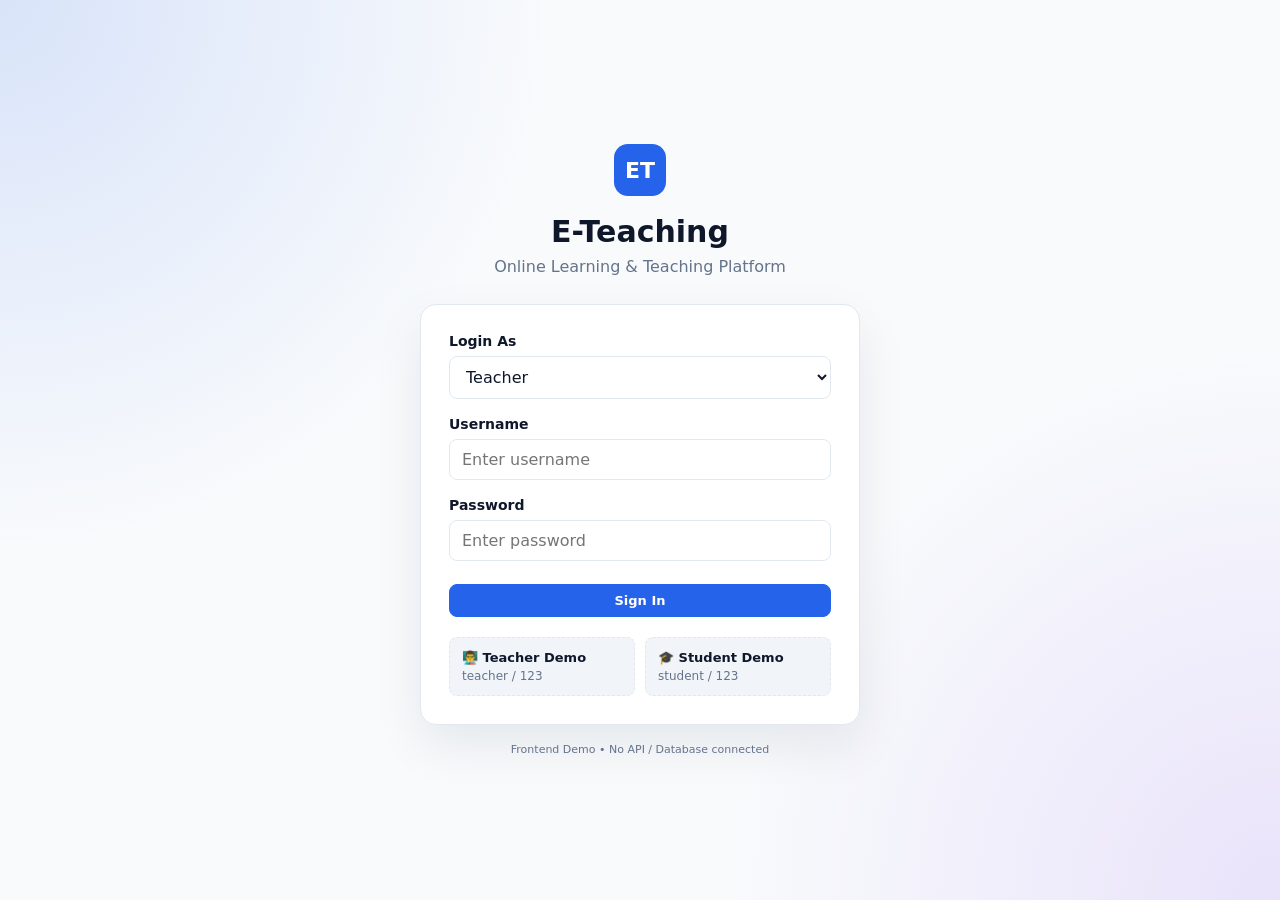
<file: index.html>
<!DOCTYPE html>
<html lang="en">
<head>
<meta charset="UTF-8">
<meta name="viewport" content="width=device-width, initial-scale=1.0">
<title>E-Teaching</title>

<style>
/* =========================================================
   E-TEACHING - SHADCN INSPIRED DESIGN
   Frontend only: HTML + CSS + JavaScript
   ========================================================= */

:root {
    --background: #f8fafc;
    --foreground: #0f172a;
    --card: #ffffff;
    --muted: #f1f5f9;
    --muted-foreground: #64748b;
    --border: #e2e8f0;
    --primary: #2563eb;
    --primary-hover: #1d4ed8;
    --primary-foreground: #ffffff;
    --success: #16a34a;
    --warning: #d97706;
    --danger: #dc2626;
    --purple: #7c3aed;
    --sidebar: #ffffff;
    --sidebar-hover: #f1f5f9;
    --radius: 10px;
    --shadow: 0 1px 3px rgba(0,0,0,.08);
}

[data-theme="dark"] {
    --background: #020617;
    --foreground: #f8fafc;
    --card: #0f172a;
    --muted: #1e293b;
    --muted-foreground: #94a3b8;
    --border: #334155;
    --sidebar: #0f172a;
    --sidebar-hover: #1e293b;
}

* {
    box-sizing: border-box;
}

html, body {
    margin: 0;
    padding: 0;
    min-height: 100%;
    font-family: Inter, ui-sans-serif, system-ui, -apple-system, BlinkMacSystemFont,
                 "Segoe UI", sans-serif;
    background: var(--background);
    color: var(--foreground);
}

button,
input,
textarea,
select {
    font: inherit;
}

button {
    cursor: pointer;
}

a {
    color: inherit;
    text-decoration: none;
}

/* =========================================================
   LOGIN
   ========================================================= */

.login-page {
    min-height: 100vh;
    display: flex;
    align-items: center;
    justify-content: center;
    padding: 24px;
    background:
        radial-gradient(circle at top left, rgba(37,99,235,.15), transparent 35%),
        radial-gradient(circle at bottom right, rgba(124,58,237,.12), transparent 35%),
        var(--background);
}

.login-container {
    width: 100%;
    max-width: 440px;
}

.login-logo {
    width: 52px;
    height: 52px;
    border-radius: 14px;
    background: var(--primary);
    color: white;
    display: flex;
    align-items: center;
    justify-content: center;
    font-weight: 800;
    font-size: 22px;
    margin: 0 auto 18px;
}

.login-title {
    text-align: center;
    font-size: 30px;
    font-weight: 800;
    margin-bottom: 8px;
}

.login-subtitle {
    text-align: center;
    color: var(--muted-foreground);
    margin-bottom: 28px;
}

.login-card {
    background: var(--card);
    border: 1px solid var(--border);
    border-radius: 16px;
    box-shadow: 0 20px 50px rgba(15,23,42,.08);
    padding: 28px;
}

.form-group {
    margin-bottom: 17px;
}

.form-label {
    display: block;
    font-size: 14px;
    font-weight: 600;
    margin-bottom: 7px;
}

.input,
.select,
.textarea {
    width: 100%;
    border: 1px solid var(--border);
    border-radius: 8px;
    background: var(--card);
    color: var(--foreground);
    padding: 10px 12px;
    outline: none;
    transition: .15s;
}

.input:focus,
.select:focus,
.textarea:focus {
    border-color: var(--primary);
    box-shadow: 0 0 0 3px rgba(37,99,235,.12);
}

.textarea {
    min-height: 110px;
    resize: vertical;
}

.login-button {
    width: 100%;
    margin-top: 6px;
}

.demo-accounts {
    margin-top: 20px;
    display: grid;
    grid-template-columns: 1fr 1fr;
    gap: 10px;
}

.demo-account {
    border: 1px dashed var(--border);
    border-radius: 8px;
    padding: 12px;
    background: var(--muted);
    cursor: pointer;
}

.demo-account:hover {
    border-color: var(--primary);
}

.demo-account-title {
    font-size: 13px;
    font-weight: 700;
}

.demo-account-text {
    font-size: 12px;
    color: var(--muted-foreground);
    margin-top: 4px;
}

/* =========================================================
   APP LAYOUT
   ========================================================= */

.app {
    min-height: 100vh;
}

.sidebar {
    position: fixed;
    left: 0;
    top: 0;
    bottom: 0;
    width: 250px;
    background: var(--sidebar);
    border-right: 1px solid var(--border);
    z-index: 100;
    display: flex;
    flex-direction: column;
}

.sidebar-brand {
    height: 70px;
    padding: 0 20px;
    display: flex;
    align-items: center;
    gap: 11px;
    border-bottom: 1px solid var(--border);
}

.brand-icon {
    width: 34px;
    height: 34px;
    border-radius: 9px;
    background: var(--primary);
    color: white;
    display: flex;
    align-items: center;
    justify-content: center;
    font-weight: 800;
}

.brand-name {
    font-size: 17px;
    font-weight: 800;
}

.sidebar-role {
    font-size: 11px;
    color: var(--muted-foreground);
}

.sidebar-nav {
    flex: 1;
    padding: 15px 10px;
    overflow-y: auto;
}

.nav-section {
    margin-bottom: 18px;
}

.nav-section-title {
    font-size: 10px;
    text-transform: uppercase;
    letter-spacing: .08em;
    color: var(--muted-foreground);
    font-weight: 700;
    padding: 0 10px 7px;
}

.nav-item {
    width: 100%;
    display: flex;
    align-items: center;
    gap: 10px;
    padding: 9px 11px;
    border: none;
    border-radius: 8px;
    background: transparent;
    color: var(--foreground);
    font-size: 13px;
    text-align: left;
    margin-bottom: 2px;
}

.nav-item:hover {
    background: var(--sidebar-hover);
}

.nav-item.active {
    background: #eff6ff;
    color: var(--primary);
    font-weight: 600;
}

[data-theme="dark"] .nav-item.active {
    background: #172554;
}

.nav-icon {
    width: 18px;
    text-align: center;
}

.sidebar-footer {
    padding: 12px;
    border-top: 1px solid var(--border);
}

.user-mini {
    display: flex;
    align-items: center;
    gap: 9px;
    padding: 8px;
}

.avatar {
    width: 34px;
    height: 34px;
    border-radius: 50%;
    background: #dbeafe;
    color: #1d4ed8;
    display: flex;
    align-items: center;
    justify-content: center;
    font-size: 12px;
    font-weight: 700;
}

.user-info {
    min-width: 0;
    flex: 1;
}

.user-name {
    font-size: 12px;
    font-weight: 700;
}

.user-role {
    font-size: 11px;
    color: var(--muted-foreground);
}

.main {
    margin-left: 250px;
    min-height: 100vh;
}

.topbar {
    height: 70px;
    background: var(--card);
    border-bottom: 1px solid var(--border);
    display: flex;
    align-items: center;
    justify-content: space-between;
    padding: 0 28px;
    position: sticky;
    top: 0;
    z-index: 50;
}

.page-title {
    font-size: 20px;
    font-weight: 750;
}

.breadcrumb {
    color: var(--muted-foreground);
    font-size: 12px;
    margin-top: 2px;
}

.topbar-actions {
    display: flex;
    align-items: center;
    gap: 8px;
}

.content {
    padding: 28px;
    max-width: 1600px;
    margin: auto;
}

/* =========================================================
   BUTTONS
   ========================================================= */

.btn {
    border: 1px solid var(--border);
    background: var(--card);
    color: var(--foreground);
    border-radius: 8px;
    padding: 8px 13px;
    font-size: 13px;
    font-weight: 600;
    display: inline-flex;
    align-items: center;
    justify-content: center;
    gap: 7px;
    transition: .15s;
}

.btn:hover {
    background: var(--muted);
}

.btn-primary {
    background: var(--primary);
    border-color: var(--primary);
    color: white;
}

.btn-primary:hover {
    background: var(--primary-hover);
}

.btn-danger {
    color: white;
    background: var(--danger);
    border-color: var(--danger);
}

.btn-success {
    color: white;
    background: var(--success);
    border-color: var(--success);
}

.btn-sm {
    padding: 6px 9px;
    font-size: 12px;
}

.btn-icon {
    width: 35px;
    height: 35px;
    padding: 0;
}

.btn-block {
    width: 100%;
}

/* =========================================================
   COMMON
   ========================================================= */

.page-header {
    display: flex;
    justify-content: space-between;
    align-items: flex-start;
    gap: 15px;
    margin-bottom: 22px;
}

.page-heading {
    font-size: 24px;
    font-weight: 800;
    margin: 0 0 5px;
}

.page-description {
    color: var(--muted-foreground);
    font-size: 13px;
}

.actions {
    display: flex;
    gap: 8px;
    flex-wrap: wrap;
}

.grid {
    display: grid;
    gap: 16px;
}

.grid-2 {
    grid-template-columns: repeat(2, minmax(0, 1fr));
}

.grid-3 {
    grid-template-columns: repeat(3, minmax(0, 1fr));
}

.grid-4 {
    grid-template-columns: repeat(4, minmax(0, 1fr));
}

.card {
    background: var(--card);
    border: 1px solid var(--border);
    border-radius: var(--radius);
    box-shadow: var(--shadow);
}

.card-header {
    padding: 17px 18px;
    border-bottom: 1px solid var(--border);
    display: flex;
    align-items: center;
    justify-content: space-between;
    gap: 10px;
}

.card-title {
    font-weight: 700;
    font-size: 14px;
}

.card-description {
    font-size: 12px;
    color: var(--muted-foreground);
    margin-top: 3px;
}

.card-body {
    padding: 18px;
}

.stat-card {
    padding: 18px;
}

.stat-top {
    display: flex;
    align-items: center;
    justify-content: space-between;
}

.stat-label {
    font-size: 12px;
    color: var(--muted-foreground);
    font-weight: 600;
}

.stat-icon {
    width: 36px;
    height: 36px;
    border-radius: 9px;
    background: #eff6ff;
    color: var(--primary);
    display: flex;
    align-items: center;
    justify-content: center;
}

.stat-value {
    font-size: 27px;
    font-weight: 800;
    margin-top: 10px;
}

.stat-change {
    font-size: 11px;
    margin-top: 5px;
    color: var(--muted-foreground);
}

.text-success {
    color: var(--success);
}

.text-warning {
    color: var(--warning);
}

.text-danger {
    color: var(--danger);
}

.text-muted {
    color: var(--muted-foreground);
}

.badge {
    display: inline-flex;
    align-items: center;
    border-radius: 999px;
    padding: 3px 8px;
    font-size: 10px;
    font-weight: 700;
    border: 1px solid transparent;
}

.badge-blue {
    color: #1d4ed8;
    background: #dbeafe;
}

.badge-green {
    color: #15803d;
    background: #dcfce7;
}

.badge-yellow {
    color: #a16207;
    background: #fef9c3;
}

.badge-red {
    color: #b91c1c;
    background: #fee2e2;
}

.badge-purple {
    color: #6d28d9;
    background: #ede9fe;
}

.progress {
    width: 100%;
    height: 7px;
    background: var(--muted);
    border-radius: 999px;
    overflow: hidden;
}

.progress-bar {
    height: 100%;
    background: var(--primary);
    border-radius: inherit;
}

.progress-row {
    margin-bottom: 15px;
}

.progress-header {
    display: flex;
    justify-content: space-between;
    font-size: 12px;
    margin-bottom: 6px;
}

.table-wrapper {
    overflow-x: auto;
}

.table {
    width: 100%;
    border-collapse: collapse;
}

.table th {
    font-size: 11px;
    color: var(--muted-foreground);
    font-weight: 700;
    text-align: left;
    padding: 11px 15px;
    background: var(--muted);
    white-space: nowrap;
}

.table td {
    font-size: 12px;
    padding: 13px 15px;
    border-bottom: 1px solid var(--border);
    vertical-align: middle;
}

.table tr:last-child td {
    border-bottom: none;
}

.table tr:hover td {
    background: rgba(148,163,184,.05);
}

.list-item {
    padding: 13px 0;
    border-bottom: 1px solid var(--border);
}

.list-item:last-child {
    border-bottom: none;
}

.flex {
    display: flex;
}

.items-center {
    align-items: center;
}

.justify-between {
    justify-content: space-between;
}

.gap-8 {
    gap: 8px;
}

.gap-12 {
    gap: 12px;
}

.gap-16 {
    gap: 16px;
}

.mb-16 {
    margin-bottom: 16px;
}

.mb-20 {
    margin-bottom: 20px;
}

.mt-16 {
    margin-top: 16px;
}

/* =========================================================
   COURSE
   ========================================================= */

.course-card {
    overflow: hidden;
    cursor: pointer;
    transition: .18s;
}

.course-card:hover {
    transform: translateY(-2px);
    box-shadow: 0 8px 24px rgba(15,23,42,.1);
}

.course-cover {
    height: 105px;
    background: linear-gradient(135deg, #2563eb, #7c3aed);
    padding: 18px;
    color: white;
    position: relative;
}

.course-cover.green {
    background: linear-gradient(135deg, #059669, #0d9488);
}

.course-cover.orange {
    background: linear-gradient(135deg, #ea580c, #d97706);
}

.course-cover.pink {
    background: linear-gradient(135deg, #db2777, #9333ea);
}

.course-code {
    font-size: 10px;
    opacity: .8;
}

.course-cover-title {
    font-size: 16px;
    font-weight: 800;
    margin-top: 7px;
}

.course-body {
    padding: 15px;
}

.course-description {
    color: var(--muted-foreground);
    font-size: 12px;
    line-height: 1.5;
    min-height: 36px;
}

.course-footer {
    display: flex;
    justify-content: space-between;
    align-items: center;
    margin-top: 14px;
}

/* =========================================================
   MODAL
   ========================================================= */

.modal-overlay {
    position: fixed;
    inset: 0;
    background: rgba(15,23,42,.55);
    display: none;
    align-items: center;
    justify-content: center;
    padding: 20px;
    z-index: 1000;
}

.modal-overlay.show {
    display: flex;
}

.modal {
    width: 100%;
    max-width: 620px;
    max-height: 90vh;
    overflow-y: auto;
    background: var(--card);
    border: 1px solid var(--border);
    border-radius: 13px;
    box-shadow: 0 25px 80px rgba(0,0,0,.2);
}

.modal-header {
    padding: 17px 20px;
    border-bottom: 1px solid var(--border);
    display: flex;
    justify-content: space-between;
    align-items: center;
}

.modal-title {
    font-weight: 800;
}

.modal-body {
    padding: 20px;
}

.modal-footer {
    padding: 14px 20px;
    border-top: 1px solid var(--border);
    display: flex;
    justify-content: flex-end;
    gap: 8px;
}

/* =========================================================
   TOAST
   ========================================================= */

.toast-container {
    position: fixed;
    right: 20px;
    bottom: 20px;
    z-index: 2000;
    display: flex;
    flex-direction: column;
    gap: 8px;
}

.toast {
    min-width: 280px;
    max-width: 380px;
    padding: 13px 15px;
    border-radius: 9px;
    background: var(--card);
    color: var(--foreground);
    border: 1px solid var(--border);
    box-shadow: 0 12px 35px rgba(15,23,42,.15);
    font-size: 13px;
    animation: toastIn .2s ease;
}

.toast.success {
    border-left: 4px solid var(--success);
}

.toast.error {
    border-left: 4px solid var(--danger);
}

@keyframes toastIn {
    from {
        opacity: 0;
        transform: translateY(10px);
    }
    to {
        opacity: 1;
        transform: translateY(0);
    }
}

/* =========================================================
   DETAIL / LESSON / QUIZ
   ========================================================= */

.detail-hero {
    padding: 25px;
    border-radius: 13px;
    color: white;
    background: linear-gradient(135deg, #2563eb, #4f46e5);
    margin-bottom: 18px;
}

.detail-hero h1 {
    margin: 0 0 8px;
    font-size: 26px;
}

.detail-hero p {
    margin: 0;
    opacity: .85;
    font-size: 13px;
}

.lesson-item {
    display: flex;
    align-items: center;
    gap: 12px;
    padding: 13px;
    border: 1px solid var(--border);
    border-radius: 9px;
    margin-bottom: 8px;
    cursor: pointer;
}

.lesson-item:hover {
    background: var(--muted);
}

.lesson-number {
    width: 30px;
    height: 30px;
    border-radius: 50%;
    background: var(--muted);
    display: flex;
    align-items: center;
    justify-content: center;
    font-size: 11px;
    font-weight: 700;
}

.lesson-item.completed .lesson-number {
    background: #dcfce7;
    color: var(--success);
}

.quiz-question {
    padding: 17px;
    border: 1px solid var(--border);
    border-radius: 9px;
    margin-bottom: 14px;
}

.quiz-question-title {
    font-weight: 700;
    font-size: 14px;
    margin-bottom: 12px;
}

.quiz-option {
    display: block;
    padding: 9px;
    border: 1px solid var(--border);
    border-radius: 7px;
    margin-bottom: 7px;
    cursor: pointer;
    font-size: 13px;
}

.quiz-option:hover {
    background: var(--muted);
}

.quiz-option input {
    margin-right: 8px;
}

.result-circle {
    width: 110px;
    height: 110px;
    border-radius: 50%;
    border: 8px solid #dbeafe;
    color: var(--primary);
    display: flex;
    align-items: center;
    justify-content: center;
    font-size: 28px;
    font-weight: 800;
    margin: 15px auto;
}

/* =========================================================
   CALENDAR
   ========================================================= */

.calendar {
    display: grid;
    grid-template-columns: repeat(7, 1fr);
    border: 1px solid var(--border);
    border-radius: 10px;
    overflow: hidden;
}

.calendar-head {
    padding: 10px;
    background: var(--muted);
    font-size: 11px;
    font-weight: 700;
    text-align: center;
    border-right: 1px solid var(--border);
}

.calendar-day {
    min-height: 100px;
    padding: 8px;
    border-top: 1px solid var(--border);
    border-right: 1px solid var(--border);
    font-size: 11px;
}

.calendar-day-number {
    font-weight: 700;
    margin-bottom: 7px;
}

.calendar-event {
    background: #dbeafe;
    color: #1d4ed8;
    padding: 3px 5px;
    border-radius: 4px;
    margin-bottom: 3px;
    font-size: 9px;
}

/* =========================================================
   EMPTY
   ========================================================= */

.empty {
    text-align: center;
    padding: 50px 20px;
    color: var(--muted-foreground);
}

.empty-icon {
    font-size: 35px;
    margin-bottom: 10px;
}

/* =========================================================
   MOBILE
   ========================================================= */

.mobile-menu {
    display: none;
}

@media(max-width: 1000px) {
    .sidebar {
        transform: translateX(-100%);
        transition: .2s;
    }

    .sidebar.open {
        transform: translateX(0);
    }

    .main {
        margin-left: 0;
    }

    .mobile-menu {
        display: inline-flex;
    }

    .grid-4 {
        grid-template-columns: repeat(2, 1fr);
    }

    .grid-3 {
        grid-template-columns: repeat(2, 1fr);
    }
}

@media(max-width: 700px) {
    .content {
        padding: 17px;
    }

    .topbar {
        padding: 0 17px;
    }

    .grid-2,
    .grid-3,
    .grid-4 {
        grid-template-columns: 1fr;
    }

    .page-header {
        flex-direction: column;
    }

    .page-heading {
        font-size: 20px;
    }

    .calendar-day {
        min-height: 70px;
    }

    .calendar-event {
        display: none;
    }
}
</style>
</head>

<body>

<div id="root"></div>

<div id="modalOverlay" class="modal-overlay">
    <div class="modal">
        <div class="modal-header">
            <div id="modalTitle" class="modal-title"></div>
            <button class="btn btn-icon" onclick="closeModal()">✕</button>
        </div>
        <div id="modalBody" class="modal-body"></div>
        <div id="modalFooter" class="modal-footer"></div>
    </div>
</div>

<div id="toastContainer" class="toast-container"></div>

<script>
/* =========================================================
   E-TEACHING APPLICATION
   ========================================================= */

const STORAGE_KEY = "eteaching_demo_data";
const SESSION_KEY = "eteaching_session";

let state = {
    role: null,
    user: null,
    page: "dashboard",
    selectedCourseId: null,
    selectedLessonId: null,
    selectedAssignmentId: null,
    selectedQuizId: null,
    selectedStudentId: null
};

/* =========================================================
   DEFAULT DATA
   ========================================================= */

const DEFAULT_DATA = {
    courses: [
        {
            id: 1,
            code: "CS101",
            title: "Java Spring Boot",
            description: "Learn REST API development with Spring Boot.",
            teacher: "teacher",
            category: "Programming",
            students: 86,
            progress: 78,
            color: "blue"
        },
        {
            id: 2,
            code: "DB201",
            title: "PostgreSQL Fundamentals",
            description: "Database design, SQL and PostgreSQL.",
            teacher: "teacher",
            category: "Database",
            students: 72,
            progress: 65,
            color: "green"
        },
        {
            id: 3,
            code: "WEB101",
            title: "HTML, CSS & JavaScript",
            description: "Build modern responsive web applications.",
            teacher: "teacher",
            category: "Web Development",
            students: 95,
            progress: 84,
            color: "orange"
        },
        {
            id: 4,
            code: "DEV301",
            title: "Software Engineering",
            description: "Learn SDLC, Agile, Scrum and software design.",
            teacher: "teacher",
            category: "Software Engineering",
            students: 58,
            progress: 71,
            color: "pink"
        }
    ],

    lessons: [
        { id: 1, courseId: 1, title: "Introduction to Spring Boot", duration: "35 min", completed: false },
        { id: 2, courseId: 1, title: "Creating REST Controllers", duration: "45 min", completed: false },
        { id: 3, courseId: 1, title: "Service and Repository Layer", duration: "50 min", completed: false },
        { id: 4, courseId: 1, title: "JPA and Database", duration: "55 min", completed: false },

        { id: 5, courseId: 2, title: "PostgreSQL Installation", duration: "30 min", completed: false },
        { id: 6, courseId: 2, title: "SELECT and WHERE", duration: "40 min", completed: false },
        { id: 7, courseId: 2, title: "JOIN Operations", duration: "50 min", completed: false },

        { id: 8, courseId: 3, title: "HTML Fundamentals", duration: "40 min", completed: false },
        { id: 9, courseId: 3, title: "CSS Layout", duration: "45 min", completed: false },
        { id: 10, courseId: 3, title: "JavaScript Basics", duration: "50 min", completed: false },

        { id: 11, courseId: 4, title: "Software Development Life Cycle", duration: "35 min", completed: false },
        { id: 12, courseId: 4, title: "Agile and Scrum", duration: "40 min", completed: false }
    ],

    students: [
        { id: 1, name: "Sokha Kim", email: "sokha@example.com", course: "Java Spring Boot", progress: 92, status: "Active" },
        { id: 2, name: "Dara Rith", email: "dara@example.com", course: "PostgreSQL Fundamentals", progress: 76, status: "Active" },
        { id: 3, name: "Srey Mom", email: "srey@example.com", course: "HTML, CSS & JavaScript", progress: 88, status: "Active" },
        { id: 4, name: "Vannak Nhem", email: "vannak@example.com", course: "Java Spring Boot", progress: 61, status: "Active" },
        { id: 5, name: "Pisey Chan", email: "pisey@example.com", course: "Software Engineering", progress: 73, status: "Active" }
    ],

    assignments: [
        {
            id: 1,
            courseId: 1,
            title: "Build Student REST API",
            description: "Create CRUD API using Spring Boot.",
            dueDate: "2026-10-05",
            points: 100
        },
        {
            id: 2,
            courseId: 2,
            title: "SQL JOIN Exercise",
            description: "Write queries using INNER JOIN and LEFT JOIN.",
            dueDate: "2026-10-03",
            points: 50
        },
        {
            id: 3,
            courseId: 3,
            title: "Responsive Web Page",
            description: "Build a responsive student profile page.",
            dueDate: "2026-10-08",
            points: 100
        }
    ],

    submissions: [
        {
            id: 1,
            assignmentId: 1,
            studentId: 1,
            submittedAt: "2026-09-29",
            score: null,
            status: "Submitted"
        },
        {
            id: 2,
            assignmentId: 1,
            studentId: 4,
            submittedAt: "2026-09-28",
            score: 88,
            status: "Graded"
        },
        {
            id: 3,
            assignmentId: 2,
            studentId: 2,
            submittedAt: "2026-09-27",
            score: 45,
            status: "Graded"
        }
    ],

    quizzes: [
        {
            id: 1,
            courseId: 1,
            title: "Spring Boot Basics Quiz",
            questions: [
                {
                    id: 1,
                    question: "Which annotation creates a REST controller?",
                    options: ["@Service", "@RestController", "@Repository", "@Entity"],
                    answer: 1
                },
                {
                    id: 2,
                    question: "Which file commonly contains Spring configuration?",
                    options: ["index.html", "application.properties", "main.css", "package.json"],
                    answer: 1
                },
                {
                    id: 3,
                    question: "Which dependency is commonly used for REST APIs?",
                    options: ["Spring Web", "JDBC only", "Thymeleaf only", "Lombok only"],
                    answer: 0
                }
            ]
        },
        {
            id: 2,
            courseId: 2,
            title: "PostgreSQL Quiz",
            questions: [
                {
                    id: 1,
                    question: "Which command retrieves data?",
                    options: ["SELECT", "INSERT", "DELETE", "DROP"],
                    answer: 0
                },
                {
                    id: 2,
                    question: "Which keyword combines tables?",
                    options: ["GROUP", "JOIN", "ORDER", "LIMIT"],
                    answer: 1
                }
            ]
        }
    ],

    quizResults: [
        {
            id: 1,
            quizId: 1,
            studentId: 1,
            score: 67,
            date: "2026-09-28"
        }
    ],

    events: [
        {
            id: 1,
            title: "Java Assignment",
            date: "2026-10-05",
            type: "Assignment"
        },
        {
            id: 2,
            title: "Spring Boot Quiz",
            date: "2026-10-02",
            type: "Quiz"
        },
        {
            id: 3,
            title: "PostgreSQL Lesson",
            date: "2026-10-03",
            type: "Lesson"
        }
    ],

    messages: [
        {
            id: 1,
            from: "teacher",
            to: "student",
            text: "Welcome to E-Teaching. Please check the new assignment.",
            date: "2026-09-29 09:00"
        },
        {
            id: 2,
            from: "student",
            to: "teacher",
            text: "Thank you teacher. I will submit it today.",
            date: "2026-09-29 10:15"
        }
    ],

    notifications: [
        {
            id: 1,
            role: "student",
            title: "New Assignment",
            text: "Build Student REST API has been created.",
            read: false
        },
        {
            id: 2,
            role: "teacher",
            title: "New Submission",
            text: "Sokha Kim submitted an assignment.",
            read: false
        },
        {
            id: 3,
            role: "student",
            title: "Upcoming Quiz",
            text: "Spring Boot Basics Quiz is coming soon.",
            read: true
        }
    ],

    certificates: [
        {
            id: 1,
            studentId: 1,
            courseId: 3,
            title: "HTML, CSS & JavaScript",
            date: "2026-09-20"
        }
    ],

    settings: {
        darkMode: false,
        emailNotification: true,
        assignmentNotification: true,
        quizNotification: true
    }
};

function getData() {
    const saved = localStorage.getItem(STORAGE_KEY);

    if (!saved) {
        localStorage.setItem(STORAGE_KEY, JSON.stringify(DEFAULT_DATA));
        return JSON.parse(JSON.stringify(DEFAULT_DATA));
    }

    try {
        return JSON.parse(saved);
    } catch {
        localStorage.setItem(STORAGE_KEY, JSON.stringify(DEFAULT_DATA));
        return JSON.parse(JSON.stringify(DEFAULT_DATA));
    }
}

let data = getData();

function saveData() {
    localStorage.setItem(STORAGE_KEY, JSON.stringify(data));
}

/* =========================================================
   SESSION
   ========================================================= */

function loadSession() {
    const session = localStorage.getItem(SESSION_KEY);

    if (session) {
        try {
            const parsed = JSON.parse(session);
            state.role = parsed.role;
            state.user = parsed.user;
        } catch {
            localStorage.removeItem(SESSION_KEY);
        }
    }
}

function login(role, username, password) {

    if (role === "teacher" && username === "teacher" && password === "123") {
        state.role = "teacher";
        state.user = "teacher";
    }
    else if (role === "student" && username === "student" && password === "123") {
        state.role = "student";
        state.user = "student";
    }
    else {
        toast("Invalid username or password.", "error");
        return;
    }

    localStorage.setItem(
        SESSION_KEY,
        JSON.stringify({
            role: state.role,
            user: state.user
        })
    );

    state.page = "dashboard";

    render();
    toast(
        state.role === "teacher"
            ? "Welcome Teacher!"
            : "Welcome Student!",
        "success"
    );
}

function logout() {
    localStorage.removeItem(SESSION_KEY);

    state.role = null;
    state.user = null;
    state.page = "dashboard";

    render();
}

/* =========================================================
   LOGIN PAGE
   ========================================================= */

function renderLogin() {
    return `
        <div class="login-page">
            <div class="login-container">

                <div class="login-logo">ET</div>

                <div class="login-title">E-Teaching</div>

                <div class="login-subtitle">
                    Online Learning & Teaching Platform
                </div>

                <div class="login-card">

                    <form onsubmit="handleLogin(event)">

                        <div class="form-group">
                            <label class="form-label">Login As</label>

                            <select id="loginRole" class="select">
                                <option value="teacher">Teacher</option>
                                <option value="student">Student</option>
                            </select>
                        </div>

                        <div class="form-group">
                            <label class="form-label">Username</label>
                            <input
                                id="loginUsername"
                                class="input"
                                placeholder="Enter username"
                                autocomplete="username"
                            >
                        </div>

                        <div class="form-group">
                            <label class="form-label">Password</label>
                            <input
                                id="loginPassword"
                                class="input"
                                type="password"
                                placeholder="Enter password"
                            >
                        </div>

                        <button class="btn btn-primary login-button">
                            Sign In
                        </button>

                    </form>

                    <div class="demo-accounts">

                        <div
                            class="demo-account"
                            onclick="fillDemo('teacher')"
                        >
                            <div class="demo-account-title">
                                👨‍🏫 Teacher Demo
                            </div>
                            <div class="demo-account-text">
                                teacher / 123
                            </div>
                        </div>

                        <div
                            class="demo-account"
                            onclick="fillDemo('student')"
                        >
                            <div class="demo-account-title">
                                🎓 Student Demo
                            </div>
                            <div class="demo-account-text">
                                student / 123
                            </div>
                        </div>

                    </div>

                </div>

                <div style="
                    text-align:center;
                    margin-top:18px;
                    font-size:11px;
                    color:var(--muted-foreground);
                ">
                    Frontend Demo • No API / Database connected
                </div>

            </div>
        </div>
    `;
}

function fillDemo(role) {
    document.getElementById("loginRole").value = role;
    document.getElementById("loginUsername").value = role;
    document.getElementById("loginPassword").value = "123";
}

function handleLogin(event) {
    event.preventDefault();

    const role = document.getElementById("loginRole").value;
    const username = document.getElementById("loginUsername").value.trim();
    const password = document.getElementById("loginPassword").value;

    login(role, username, password);
}

/* =========================================================
   NAVIGATION
   ========================================================= */

const TEACHER_MENU = [
    {
        title: "Overview",
        items: [
            ["dashboard", "📊", "Dashboard"]
        ]
    },
    {
        title: "Teaching",
        items: [
            ["courses", "📚", "Courses"],
            ["lessons", "📖", "Lessons"],
            ["students", "👨‍🎓", "Students"],
            ["assignments", "📝", "Assignments"],
            ["submissions", "📥", "Submissions"],
            ["quizzes", "❓", "Quizzes"]
        ]
    },
    {
        title: "Management",
        items: [
            ["calendar", "📅", "Calendar"],
            ["messages", "💬", "Messages"],
            ["notifications", "🔔", "Notifications"],
            ["reports", "📈", "Reports"]
        ]
    },
    {
        title: "System",
        items: [
            ["profile", "👤", "Profile"],
            ["settings", "⚙️", "Settings"]
        ]
    }
];

const STUDENT_MENU = [
    {
        title: "Overview",
        items: [
            ["dashboard", "📊", "Dashboard"],
            ["courses", "📚", "My Courses"],
            ["progress", "📈", "My Progress"]
        ]
    },
    {
        title: "Learning",
        items: [
            ["assignments", "📝", "Assignments"],
            ["quizzes", "❓", "Quizzes"],
            ["certificates", "🏆", "Certificates"],
            ["calendar", "📅", "Calendar"]
        ]
    },
    {
        title: "Communication",
        items: [
            ["messages", "💬", "Messages"],
            ["notifications", "🔔", "Notifications"]
        ]
    },
    {
        title: "Account",
        items: [
            ["profile", "👤", "Profile"],
            ["settings", "⚙️", "Settings"]
        ]
    }
];

function navigate(page) {
    state.page = page;
    state.selectedCourseId = null;
    state.selectedLessonId = null;
    state.selectedAssignmentId = null;
    state.selectedQuizId = null;
    state.selectedStudentId = null;

    render();

    if (window.innerWidth < 1000) {
        document.querySelector(".sidebar")?.classList.remove("open");
    }
}

/* =========================================================
   APP SHELL
   ========================================================= */

function renderApp() {

    const menu = state.role === "teacher"
        ? TEACHER_MENU
        : STUDENT_MENU;

    const unread = data.notifications.filter(
        n => n.role === state.role && !n.read
    ).length;

    return `
        <div class="app">

            <aside class="sidebar">

                <div class="sidebar-brand">
                    <div class="brand-icon">ET</div>

                    <div>
                        <div class="brand-name">E-Teaching</div>
                        <div class="sidebar-role">
                            ${state.role === "teacher"
                                ? "Teacher Portal"
                                : "Student Portal"}
                        </div>
                    </div>
                </div>

                <nav class="sidebar-nav">

                    ${menu.map(section => `
                        <div class="nav-section">

                            <div class="nav-section-title">
                                ${section.title}
                            </div>

                            ${section.items.map(item => `
                                <button
                                    class="nav-item ${
                                        state.page === item[0]
                                            ? "active"
                                            : ""
                                    }"
                                    onclick="navigate('${item[0]}')"
                                >
                                    <span class="nav-icon">${item[1]}</span>
                                    <span>${item[2]}</span>

                                    ${
                                        item[0] === "notifications" && unread
                                        ? `<span
                                            class="badge badge-red"
                                            style="margin-left:auto"
                                          >${unread}</span>`
                                        : ""
                                    }
                                </button>
                            `).join("")}

                        </div>
                    `).join("")}

                </nav>

                <div class="sidebar-footer">

                    <div class="user-mini">

                        <div class="avatar">
                            ${state.role === "teacher" ? "T" : "S"}
                        </div>

                        <div class="user-info">
                            <div class="user-name">
                                ${state.role === "teacher"
                                    ? "Teacher"
                                    : "Student"}
                            </div>

                            <div class="user-role">
                                ${state.role}
                            </div>
                        </div>

                        <button
                            class="btn btn-icon btn-sm"
                            onclick="logout()"
                            title="Logout"
                        >
                            ↪
                        </button>

                    </div>

                </div>

            </aside>

            <main class="main">

                <header class="topbar">

                    <div class="flex items-center gap-12">

                        <button
                            class="btn btn-icon mobile-menu"
                            onclick="toggleSidebar()"
                        >
                            ☰
                        </button>

                        <div>
                            <div class="page-title">
                                ${getPageTitle()}
                            </div>

                            <div class="breadcrumb">
                                E-Teaching / ${getPageTitle()}
                            </div>
                        </div>

                    </div>

                    <div class="topbar-actions">

                        <button
                            class="btn btn-icon"
                            onclick="toggleTheme()"
                            title="Toggle theme"
                        >
                            ${data.settings.darkMode ? "☀️" : "🌙"}
                        </button>

                        <button
                            class="btn btn-icon"
                            onclick="navigate('notifications')"
                            title="Notifications"
                        >
                            🔔
                        </button>

                        <button
                            class="btn btn-icon"
                            onclick="navigate('profile')"
                            title="Profile"
                        >
                            👤
                        </button>

                    </div>

                </header>

                <section class="content">
                    ${renderPage()}
                </section>

            </main>

        </div>
    `;
}

function getPageTitle() {

    const all = [...TEACHER_MENU, ...STUDENT_MENU];

    for (const section of all) {
        const item = section.items.find(x => x[0] === state.page);

        if (item) {
            return item[2];
        }
    }

    const names = {
        "course-detail": "Course Details",
        "lesson": "Lesson",
        "student-detail": "Student Details",
        "submit-assignment": "Submit Assignment",
        "take-quiz": "Take Quiz",
        "quiz-result": "Quiz Result"
    };

    return names[state.page] || "Dashboard";
}

function toggleSidebar() {
    document.querySelector(".sidebar")?.classList.toggle("open");
}

/* =========================================================
   PAGE ROUTER
   ========================================================= */

function renderPage() {

    if (state.role === "teacher") {
        switch (state.page) {
            case "dashboard": return teacherDashboard();
            case "courses": return teacherCourses();
            case "course-detail": return courseDetail();
            case "lessons": return teacherLessons();
            case "students": return teacherStudents();
            case "student-detail": return studentDetail();
            case "assignments": return teacherAssignments();
            case "submissions": return teacherSubmissions();
            case "quizzes": return teacherQuizzes();
            case "calendar": return calendarPage();
            case "messages": return messagesPage();
            case "notifications": return notificationsPage();
            case "reports": return reportsPage();
            case "profile": return profilePage();
            case "settings": return settingsPage();
            default: return teacherDashboard();
        }
    }

    switch (state.page) {
        case "dashboard": return studentDashboard();
        case "courses": return studentCourses();
        case "course-detail": return courseDetail();
        case "lesson": return studentLesson();
        case "assignments": return studentAssignments();
        case "submit-assignment": return submitAssignmentPage();
        case "quizzes": return studentQuizzes();
        case "take-quiz": return takeQuizPage();
        case "quiz-result": return quizResultPage();
        case "calendar": return calendarPage();
        case "progress": return studentProgress();
        case "certificates": return certificatesPage();
        case "messages": return messagesPage();
        case "notifications": return notificationsPage();
        case "profile": return profilePage();
        case "settings": return settingsPage();
        default: return studentDashboard();
    }
}

/* =========================================================
   TEACHER DASHBOARD
   ========================================================= */

function teacherDashboard() {

    const totalStudents = data.students.length;
    const totalCourses = data.courses.length;
    const totalAssignments = data.assignments.length;

    const avgProgress = Math.round(
        data.students.reduce((sum, s) => sum + s.progress, 0)
        / Math.max(data.students.length, 1)
    );

    const pending = data.submissions.filter(
        s => s.status === "Submitted"
    ).length;

    return `
        <div class="page-header">

            <div>
                <h1 class="page-heading">
                    Good morning, Teacher 👋
                </h1>

                <div class="page-description">
                    Here is what's happening with your classes today.
                </div>
            </div>

            <div class="actions">
                <button
                    class="btn btn-primary"
                    onclick="openCreateCourseModal()"
                >
                    + Create Course
                </button>

                <button
                    class="btn"
                    onclick="openCreateAssignmentModal()"
                >
                    + Assignment
                </button>
            </div>

        </div>

        <div class="grid grid-4 mb-20">

            ${statCard("Total Courses", totalCourses, "📚", "Active courses")}
            ${statCard("Total Students", totalStudents, "👨‍🎓", "Enrolled students")}
            ${statCard("Assignments", totalAssignments, "📝", "Active assignments")}
            ${statCard("Average Progress", avgProgress + "%", "📈", "Across students")}

        </div>

        <div class="grid grid-3">

            <div class="card" style="grid-column:span 2">

                <div class="card-header">

                    <div>
                        <div class="card-title">My Courses</div>
                        <div class="card-description">
                            Courses currently being taught
                        </div>
                    </div>

                    <button
                        class="btn btn-sm"
                        onclick="navigate('courses')"
                    >
                        View All
                    </button>

                </div>

                <div class="card-body">

                    ${data.courses.slice(0, 4).map(courseCardSmall).join("")}

                </div>

            </div>

            <div class="card">

                <div class="card-header">
                    <div>
                        <div class="card-title">Pending Work</div>
                        <div class="card-description">
                            Items requiring your attention
                        </div>
                    </div>
                </div>

                <div class="card-body">

                    <div class="list-item">
                        <div class="flex justify-between">
                            <strong style="font-size:13px">
                                Submissions
                            </strong>
                            <span class="badge badge-yellow">
                                ${pending}
                            </span>
                        </div>

                        <div class="text-muted" style="font-size:11px;margin-top:4px">
                            Need grading
                        </div>

                        <button
                            class="btn btn-sm mt-16"
                            onclick="navigate('submissions')"
                        >
                            Review
                        </button>
                    </div>

                    <div class="list-item">
                        <div class="flex justify-between">
                            <strong style="font-size:13px">
                                Assignments
                            </strong>
                            <span class="badge badge-blue">
                                ${totalAssignments}
                            </span>
                        </div>

                        <div class="text-muted" style="font-size:11px;margin-top:4px">
                            Currently active
                        </div>
                    </div>

                </div>

            </div>

        </div>

        <div class="grid grid-2 mt-16">

            <div class="card">

                <div class="card-header">
                    <div class="card-title">
                        Recent Student Activity
                    </div>

                    <button
                        class="btn btn-sm"
                        onclick="navigate('students')"
                    >
                        Students
                    </button>
                </div>

                <div class="card-body">

                    ${data.students.slice(0, 5).map(student => `
                        <div class="list-item">

                            <div class="flex items-center gap-12">

                                <div class="avatar">
                                    ${initials(student.name)}
                                </div>

                                <div style="flex:1">
                                    <div style="font-size:13px;font-weight:700">
                                        ${student.name}
                                    </div>

                                    <div class="text-muted" style="font-size:11px">
                                        ${student.course}
                                    </div>
                                </div>

                                <div style="width:90px">
                                    <div class="progress">
                                        <div
                                            class="progress-bar"
                                            style="width:${student.progress}%"
                                        ></div>
                                    </div>

                                    <div
                                        class="text-muted"
                                        style="font-size:10px;margin-top:3px;text-align:right"
                                    >
                                        ${student.progress}%
                                    </div>
                                </div>

                            </div>

                        </div>
                    `).join("")}

                </div>

            </div>

            <div class="card">

                <div class="card-header">
                    <div class="card-title">
                        Upcoming Events
                    </div>

                    <button
                        class="btn btn-sm"
                        onclick="navigate('calendar')"
                    >
                        Calendar
                    </button>
                </div>

                <div class="card-body">

                    ${data.events.slice(0, 5).map(event => `
                        <div class="list-item">

                            <div class="flex justify-between">

                                <div>
                                    <div style="font-size:13px;font-weight:700">
                                        ${event.title}
                                    </div>

                                    <div class="text-muted" style="font-size:11px;margin-top:4px">
                                        ${event.date}
                                    </div>
                                </div>

                                <span class="badge ${
                                    event.type === "Quiz"
                                    ? "badge-purple"
                                    : event.type === "Assignment"
                                    ? "badge-blue"
                                    : "badge-green"
                                }">
                                    ${event.type}
                                </span>

                            </div>

                        </div>
                    `).join("")}

                </div>

            </div>

        </div>
    `;
}

function statCard(label, value, icon, description) {
    return `
        <div class="card stat-card">

            <div class="stat-top">
                <div class="stat-label">${label}</div>
                <div class="stat-icon">${icon}</div>
            </div>

            <div class="stat-value">${value}</div>

            <div class="stat-change">
                ${description}
            </div>

        </div>
    `;
}

function courseCardSmall(course) {

    return `
        <div
            class="list-item"
            style="cursor:pointer"
            onclick="openCourse(${course.id})"
        >

            <div class="flex items-center gap-12">

                <div
                    style="
                        width:45px;
                        height:45px;
                        border-radius:9px;
                        background:linear-gradient(135deg,#2563eb,#7c3aed);
                        color:white;
                        display:flex;
                        align-items:center;
                        justify-content:center;
                        font-weight:800;
                        font-size:12px;
                    "
                >
                    ${course.code.substring(0,3)}
                </div>

                <div style="flex:1">

                    <div style="font-weight:700;font-size:13px">
                        ${course.title}
                    </div>

                    <div class="text-muted" style="font-size:11px">
                        ${course.code} · ${course.students} students
                    </div>

                </div>

                <span class="badge badge-blue">
                    ${course.progress}%
                </span>

            </div>

        </div>
    `;
}

/* =========================================================
   STUDENT DASHBOARD
   ========================================================= */

function studentDashboard() {

    const completedLessons = data.lessons.filter(x => x.completed).length;

    const totalLessons = data.lessons.length;

    const myResults = data.quizResults.filter(
        r => r.studentId === 1
    );

    const avgQuiz = myResults.length
        ? Math.round(
            myResults.reduce((a,b) => a + b.score, 0) / myResults.length
          )
        : 0;

    return `
        <div class="page-header">

            <div>
                <h1 class="page-heading">
                    Welcome back, Student 👋
                </h1>

                <div class="page-description">
                    Continue your learning journey.
                </div>
            </div>

            <button
                class="btn btn-primary"
                onclick="navigate('courses')"
            >
                Browse Courses
            </button>

        </div>

        <div class="grid grid-4 mb-20">

            ${statCard("My Courses", 4, "📚", "Enrolled courses")}

            ${statCard(
                "Lessons Completed",
                completedLessons,
                "📖",
                `${totalLessons} total lessons`
            )}

            ${statCard(
                "Quiz Average",
                avgQuiz + "%",
                "❓",
                "Your quiz performance"
            )}

            ${statCard(
                "Certificates",
                data.certificates.length,
                "🏆",
                "Certificates earned"
            )}

        </div>

        <div class="grid grid-3">

            <div
                class="card"
                style="grid-column:span 2"
            >

                <div class="card-header">

                    <div>
                        <div class="card-title">
                            Continue Learning
                        </div>

                        <div class="card-description">
                            Pick up where you left off
                        </div>
                    </div>

                    <button
                        class="btn btn-sm"
                        onclick="navigate('courses')"
                    >
                        View Courses
                    </button>

                </div>

                <div class="card-body">

                    ${data.courses.map(course => `
                        <div
                            class="list-item"
                            style="cursor:pointer"
                            onclick="openCourse(${course.id})"
                        >

                            <div class="flex justify-between">

                                <div>
                                    <div style="font-weight:700;font-size:13px">
                                        ${course.title}
                                    </div>

                                    <div class="text-muted" style="font-size:11px">
                                        ${course.code}
                                    </div>
                                </div>

                                <strong style="font-size:12px">
                                    ${course.progress}%
                                </strong>

                            </div>

                            <div class="progress mt-16">
                                <div
                                    class="progress-bar"
                                    style="width:${course.progress}%"
                                ></div>
                            </div>

                        </div>
                    `).join("")}

                </div>

            </div>

            <div class="card">

                <div class="card-header">

                    <div>
                        <div class="card-title">
                            Upcoming
                        </div>

                        <div class="card-description">
                            Your next activities
                        </div>
                    </div>

                </div>

                <div class="card-body">

                    ${data.events.slice(0,4).map(event => `
                        <div class="list-item">

                            <div style="font-size:13px;font-weight:700">
                                ${event.title}
                            </div>

                            <div class="text-muted" style="font-size:11px;margin-top:4px">
                                ${event.date}
                            </div>

                            <span class="badge badge-blue" style="margin-top:7px">
                                ${event.type}
                            </span>

                        </div>
                    `).join("")}

                </div>

            </div>

        </div>

        <div class="card mt-16">

            <div class="card-header">

                <div>
                    <div class="card-title">
                        Quick Actions
                    </div>

                    <div class="card-description">
                        Quickly access your learning tools
                    </div>
                </div>

            </div>

            <div class="card-body">

                <div class="grid grid-4">

                    <button
                        class="btn"
                        onclick="navigate('assignments')"
                    >
                        📝 Assignments
                    </button>

                    <button
                        class="btn"
                        onclick="navigate('quizzes')"
                    >
                        ❓ Take Quiz
                    </button>

                    <button
                        class="btn"
                        onclick="navigate('progress')"
                    >
                        📈 My Progress
                    </button>

                    <button
                        class="btn"
                        onclick="navigate('certificates')"
                    >
                        🏆 Certificates
                    </button>

                </div>

            </div>

        </div>
    `;
}

/* =========================================================
   COURSES
   ========================================================= */

function teacherCourses() {

    return `
        <div class="page-header">

            <div>
                <h1 class="page-heading">Courses</h1>
                <div class="page-description">
                    Create and manage your courses.
                </div>
            </div>

            <button
                class="btn btn-primary"
                onclick="openCreateCourseModal()"
            >
                + Create Course
            </button>

        </div>

        <div class="grid grid-3">

            ${data.courses.map(course => courseCard(course)).join("")}

        </div>
    `;
}

function studentCourses() {

    return `
        <div class="page-header">

            <div>
                <h1 class="page-heading">My Courses</h1>
                <div class="page-description">
                    Courses available for your learning.
                </div>
            </div>

        </div>

        <div class="grid grid-3">

            ${data.courses.map(course => courseCard(course, true)).join("")}

        </div>
    `;
}

function courseCard(course, student = false) {

    return `
        <div
            class="card course-card"
            onclick="openCourse(${course.id})"
        >

            <div class="course-cover ${course.color || ""}">

                <div class="course-code">
                    ${course.code}
                </div>

                <div class="course-cover-title">
                    ${course.title}
                </div>

            </div>

            <div class="course-body">

                <div class="course-description">
                    ${course.description}
                </div>

                <div class="course-footer">

                    <div class="text-muted" style="font-size:11px">
                        👥 ${course.students} students
                    </div>

                    <span class="badge badge-blue">
                        ${course.category}
                    </span>

                </div>

                <div style="margin-top:14px">

                    <div class="progress">
                        <div
                            class="progress-bar"
                            style="width:${course.progress}%"
                        ></div>
                    </div>

                    <div
                        class="text-muted"
                        style="font-size:10px;margin-top:4px"
                    >
                        ${course.progress}% progress
                    </div>

                </div>

            </div>

        </div>
    `;
}

function openCourse(id) {

    state.selectedCourseId = id;
    state.page = "course-detail";

    render();
}

/* =========================================================
   COURSE DETAIL
   ========================================================= */

function courseDetail() {

    const course = data.courses.find(
        c => c.id === state.selectedCourseId
    );

    if (!course) {
        return `
            <div class="empty">
                <div class="empty-icon">📚</div>
                Course not found.
            </div>
        `;
    }

    const lessons = data.lessons.filter(
        l => l.courseId === course.id
    );

    const assignments = data.assignments.filter(
        a => a.courseId === course.id
    );

    const quizzes = data.quizzes.filter(
        q => q.courseId === course.id
    );

    return `
        <div class="page-header">

            <div>
                <button
                    class="btn btn-sm"
                    onclick="navigate('courses')"
                >
                    ← Back
                </button>
            </div>

            ${
                state.role === "teacher"
                ? `
                    <div class="actions">
                        <button
                            class="btn"
                            onclick="openEditCourseModal(${course.id})"
                        >
                            ✏️ Edit
                        </button>

                        <button
                            class="btn btn-danger"
                            onclick="deleteCourse(${course.id})"
                        >
                            Delete
                        </button>
                    </div>
                `
                : ""
            }

        </div>

        <div class="detail-hero">

            <div style="font-size:11px;opacity:.8">
                ${course.code} · ${course.category}
            </div>

            <h1>${course.title}</h1>

            <p>${course.description}</p>

        </div>

        <div class="grid grid-3 mb-20">

            ${statCard("Lessons", lessons.length, "📖", "Course lessons")}
            ${statCard("Assignments", assignments.length, "📝", "Course assignments")}
            ${statCard("Quizzes", quizzes.length, "❓", "Course quizzes")}

        </div>

        <div class="grid grid-2">

            <div class="card">

                <div class="card-header">

                    <div>
                        <div class="card-title">
                            Course Lessons
                        </div>

                        <div class="card-description">
                            ${lessons.length} lessons
                        </div>
                    </div>

                    ${
                        state.role === "teacher"
                        ? `
                            <button
                                class="btn btn-sm btn-primary"
                                onclick="openCreateLessonModal(${course.id})"
                            >
                                + Lesson
                            </button>
                        `
                        : ""
                    }

                </div>

                <div class="card-body">

                    ${
                        lessons.length
                        ? lessons.map((lesson,index) => `
                            <div
                                class="lesson-item ${
                                    lesson.completed ? "completed" : ""
                                }"
                                onclick="openLesson(${lesson.id})"
                            >

                                <div class="lesson-number">
                                    ${
                                        lesson.completed
                                        ? "✓"
                                        : index + 1
                                    }
                                </div>

                                <div style="flex:1">

                                    <div style="font-size:13px;font-weight:700">
                                        ${lesson.title}
                                    </div>

                                    <div class="text-muted" style="font-size:11px;margin-top:3px">
                                        ${lesson.duration}
                                    </div>

                                </div>

                                <span class="badge ${
                                    lesson.completed
                                    ? "badge-green"
                                    : "badge-blue"
                                }">
                                    ${
                                        lesson.completed
                                        ? "Completed"
                                        : "Open"
                                    }
                                </span>

                            </div>
                        `).join("")
                        : `
                            <div class="empty">
                                No lessons yet.
                            </div>
                        `
                    }

                </div>

            </div>

            <div>

                <div class="card mb-16">

                    <div class="card-header">
                        <div class="card-title">
                            Assignments
                        </div>
                    </div>

                    <div class="card-body">

                        ${
                            assignments.length
                            ? assignments.map(a => `
                                <div class="list-item">

                                    <div class="flex justify-between">

                                        <div>
                                            <div style="font-size:13px;font-weight:700">
                                                ${a.title}
                                            </div>

                                            <div class="text-muted" style="font-size:11px;margin-top:4px">
                                                Due ${a.dueDate}
                                            </div>
                                        </div>

                                        ${
                                            state.role === "student"
                                            ? `
                                                <button
                                                    class="btn btn-sm btn-primary"
                                                    onclick="openAssignment(${a.id})"
                                                >
                                                    Open
                                                </button>
                                            `
                                            : ""
                                        }

                                    </div>

                                </div>
                            `).join("")
                            : `<div class="empty">No assignments.</div>`
                        }

                    </div>

                </div>

                <div class="card">

                    <div class="card-header">
                        <div class="card-title">
                            Quizzes
                        </div>
                    </div>

                    <div class="card-body">

                        ${
                            quizzes.length
                            ? quizzes.map(q => `
                                <div class="list-item">

                                    <div class="flex justify-between">

                                        <div>
                                            <div style="font-size:13px;font-weight:700">
                                                ${q.title}
                                            </div>

                                            <div class="text-muted" style="font-size:11px;margin-top:4px">
                                                ${q.questions.length} questions
                                            </div>
                                        </div>

                                        ${
                                            state.role === "student"
                                            ? `
                                                <button
                                                    class="btn btn-sm btn-primary"
                                                    onclick="openQuiz(${q.id})"
                                                >
                                                    Start
                                                </button>
                                            `
                                            : ""
                                        }

                                    </div>

                                </div>
                            `).join("")
                            : `<div class="empty">No quizzes.</div>`
                        }

                    </div>

                </div>

            </div>

        </div>
    `;
}

/* =========================================================
   LESSONS
   ========================================================= */

function teacherLessons() {

    return `
        <div class="page-header">

            <div>
                <h1 class="page-heading">Lessons</h1>
                <div class="page-description">
                    Manage lessons across all courses.
                </div>
            </div>

        </div>

        <div class="card">

            <div class="card-body">

                ${data.courses.map(course => {

                    const lessons = data.lessons.filter(
                        l => l.courseId === course.id
                    );

                    return `
                        <div class="list-item">

                            <div class="flex justify-between">

                                <div>

                                    <div style="font-weight:700;font-size:14px">
                                        ${course.title}
                                    </div>

                                    <div class="text-muted" style="font-size:11px;margin-top:3px">
                                        ${lessons.length} lessons
                                    </div>

                                </div>

                                <button
                                    class="btn btn-sm"
                                    onclick="openCourse(${course.id})"
                                >
                                    Manage
                                </button>

                            </div>

                        </div>
                    `;

                }).join("")}

            </div>

        </div>
    `;
}

function openLesson(id) {

    state.selectedLessonId = id;
    state.page = "lesson";

    render();
}

function studentLesson() {

    const lesson = data.lessons.find(
        l => l.id === state.selectedLessonId
    );

    if (!lesson) {
        return `<div class="empty">Lesson not found.</div>`;
    }

    const course = data.courses.find(
        c => c.id === lesson.courseId
    );

    return `
        <div class="page-header">

            <div>
                <button
                    class="btn btn-sm"
                    onclick="openCourse(${course.id})"
                >
                    ← Back to Course
                </button>
            </div>

        </div>

        <div class="card">

            <div class="card-header">

                <div>
                    <div class="card-title">
                        ${lesson.title}
                    </div>

                    <div class="card-description">
                        ${course.title} · ${lesson.duration}
                    </div>
                </div>

                ${
                    lesson.completed
                    ? `<span class="badge badge-green">Completed</span>`
                    : ""
                }

            </div>

            <div class="card-body">

                <div style="
                    height:280px;
                    border-radius:10px;
                    background:var(--muted);
                    display:flex;
                    align-items:center;
                    justify-content:center;
                    font-size:50px;
                    margin-bottom:20px;
                ">
                    ▶️
                </div>

                <h3>
                    ${lesson.title}
                </h3>

                <p class="text-muted" style="line-height:1.7">
                    This is a demo lesson area. Later this section can
                    connect to your backend and support video,
                    PDF materials, text content, and learning resources.
                </p>

                ${
                    !lesson.completed
                    ? `
                        <button
                            class="btn btn-success"
                            onclick="completeLesson(${lesson.id})"
                        >
                            ✓ Mark Lesson Completed
                        </button>
                    `
                    : `
                        <button
                            class="btn"
                            onclick="openNextLesson(${lesson.id})"
                        >
                            Next Lesson →
                        </button>
                    `
                }

            </div>

        </div>
    `;
}

function completeLesson(id) {

    const lesson = data.lessons.find(l => l.id === id);

    if (lesson) {
        lesson.completed = true;
        saveData();
        render();
        toast("Lesson marked as completed.", "success");
    }
}

function openNextLesson(id) {

    const current = data.lessons.find(l => l.id === id);

    const lessons = data.lessons.filter(
        l => l.courseId === current.courseId
    );

    const index = lessons.findIndex(l => l.id === id);

    if (index < lessons.length - 1) {
        openLesson(lessons[index + 1].id);
    } else {
        toast("You completed all lessons in this course!", "success");
    }
}

/* =========================================================
   STUDENTS
   ========================================================= */

function teacherStudents() {

    return `
        <div class="page-header">

            <div>
                <h1 class="page-heading">Students</h1>
                <div class="page-description">
                    View and manage your students.
                </div>
            </div>

            <button
                class="btn"
                onclick="toast('Student invitation demo opened.')"
            >
                + Invite Student
            </button>

        </div>

        <div class="card">

            <div class="card-header">

                <div class="card-title">
                    Student List
                </div>

                <input
                    id="studentSearch"
                    class="input"
                    style="max-width:220px"
                    placeholder="Search students..."
                    oninput="filterStudents()"
                >

            </div>

            <div class="table-wrapper">

                <table class="table">

                    <thead>
                        <tr>
                            <th>Student</th>
                            <th>Email</th>
                            <th>Course</th>
                            <th>Progress</th>
                            <th>Status</th>
                            <th>Action</th>
                        </tr>
                    </thead>

                    <tbody id="studentsTable">

                        ${data.students.map(student => studentRow(student)).join("")}

                    </tbody>

                </table>

            </div>

        </div>
    `;
}

function studentRow(student) {

    return `
        <tr>

            <td>
                <div class="flex items-center gap-8">
                    <div class="avatar">
                        ${initials(student.name)}
                    </div>

                    <strong>${student.name}</strong>
                </div>
            </td>

            <td>${student.email}</td>

            <td>${student.course}</td>

            <td style="min-width:120px">

                <div class="progress">
                    <div
                        class="progress-bar"
                        style="width:${student.progress}%"
                    ></div>
                </div>

                <div
                    style="
                        font-size:10px;
                        color:var(--muted-foreground);
                        margin-top:3px
                    "
                >
                    ${student.progress}%
                </div>

            </td>

            <td>
                <span class="badge badge-green">
                    ${student.status}
                </span>
            </td>

            <td>
                <button
                    class="btn btn-sm"
                    onclick="openStudent(${student.id})"
                >
                    View
                </button>
            </td>

        </tr>
    `;
}

function filterStudents() {

    const value = document
        .getElementById("studentSearch")
        .value
        .toLowerCase();

    const filtered = data.students.filter(s =>
        s.name.toLowerCase().includes(value) ||
        s.email.toLowerCase().includes(value) ||
        s.course.toLowerCase().includes(value)
    );

    document.getElementById("studentsTable").innerHTML =
        filtered.map(studentRow).join("");
}

function openStudent(id) {

    state.selectedStudentId = id;
    state.page = "student-detail";

    render();
}

function studentDetail() {

    const student = data.students.find(
        s => s.id === state.selectedStudentId
    );

    if (!student) {
        return `<div class="empty">Student not found.</div>`;
    }

    const submissions = data.submissions.filter(
        s => s.studentId === student.id
    );

    const results = data.quizResults.filter(
        r => r.studentId === student.id
    );

    return `
        <div class="page-header">

            <button
                class="btn btn-sm"
                onclick="navigate('students')"
            >
                ← Back
            </button>

        </div>

        <div class="grid grid-3">

            <div class="card">

                <div class="card-body" style="text-align:center">

                    <div
                        class="avatar"
                        style="
                            width:70px;
                            height:70px;
                            font-size:20px;
                            margin:auto;
                        "
                    >
                        ${initials(student.name)}
                    </div>

                    <h2 style="font-size:18px;margin:12px 0 5px">
                        ${student.name}
                    </h2>

                    <div class="text-muted" style="font-size:12px">
                        ${student.email}
                    </div>

                    <span
                        class="badge badge-green"
                        style="margin-top:12px"
                    >
                        ${student.status}
                    </span>

                </div>

            </div>

            <div class="card">

                <div class="card-body">

                    <div class="stat-label">
                        COURSE PROGRESS
                    </div>

                    <div class="stat-value">
                        ${student.progress}%
                    </div>

                    <div class="progress">
                        <div
                            class="progress-bar"
                            style="width:${student.progress}%"
                        ></div>
                    </div>

                    <div class="text-muted" style="font-size:11px;margin-top:8px">
                        ${student.course}
                    </div>

                </div>

            </div>

            <div class="card">

                <div class="card-body">

                    <div class="stat-label">
                        QUIZ RESULTS
                    </div>

                    <div class="stat-value">
                        ${results.length}
                    </div>

                    <div class="text-muted" style="font-size:11px">
                        Quizzes completed
                    </div>

                </div>

            </div>

        </div>

        <div class="card mt-16">

            <div class="card-header">
                <div class="card-title">
                    Assignment Submissions
                </div>
            </div>

            <div class="table-wrapper">

                <table class="table">

                    <thead>
                        <tr>
                            <th>Assignment</th>
                            <th>Submitted</th>
                            <th>Status</th>
                            <th>Score</th>
                        </tr>
                    </thead>

                    <tbody>

                        ${
                            submissions.length
                            ? submissions.map(s => {

                                const a = data.assignments.find(
                                    x => x.id === s.assignmentId
                                );

                                return `
                                    <tr>

                                        <td>${a?.title || "-"}</td>

                                        <td>${s.submittedAt}</td>

                                        <td>
                                            <span class="badge ${
                                                s.status === "Graded"
                                                ? "badge-green"
                                                : "badge-yellow"
                                            }">
                                                ${s.status}
                                            </span>
                                        </td>

                                        <td>
                                            ${
                                                s.score == null
                                                ? "-"
                                                : `${s.score}/${a.points}`
                                            }
                                        </td>

                                    </tr>
                                `;

                            }).join("")
                            : `
                                <tr>
                                    <td colspan="4">
                                        No submissions.
                                    </td>
                                </tr>
                            `
                        }

                    </tbody>

                </table>

            </div>

        </div>
    `;
}

/* =========================================================
   ASSIGNMENTS - TEACHER
   ========================================================= */

function teacherAssignments() {

    return `
        <div class="page-header">

            <div>
                <h1 class="page-heading">Assignments</h1>
                <div class="page-description">
                    Create and manage assignments.
                </div>
            </div>

            <button
                class="btn btn-primary"
                onclick="openCreateAssignmentModal()"
            >
                + Create Assignment
            </button>

        </div>

        <div class="grid grid-2">

            ${data.assignments.map(a => {

                const course = data.courses.find(
                    c => c.id === a.courseId
                );

                const submissions = data.submissions.filter(
                    s => s.assignmentId === a.id
                );

                return `
                    <div class="card">

                        <div class="card-header">

                            <div>
                                <div class="card-title">
                                    ${a.title}
                                </div>

                                <div class="card-description">
                                    ${course?.title || "-"}
                                </div>
                            </div>

                            <span class="badge badge-blue">
                                ${a.points} points
                            </span>

                        </div>

                        <div class="card-body">

                            <p class="text-muted" style="font-size:12px">
                                ${a.description}
                            </p>

                            <div class="flex justify-between mt-16">

                                <span class="text-muted" style="font-size:11px">
                                    Due ${a.dueDate}
                                </span>

                                <span class="badge ${
                                    submissions.length
                                    ? "badge-green"
                                    : "badge-yellow"
                                }">
                                    ${submissions.length} submissions
                                </span>

                            </div>

                            <div class="actions mt-16">

                                <button
                                    class="btn btn-sm"
                                    onclick="viewAssignmentSubmissions(${a.id})"
                                >
                                    View Submissions
                                </button>

                                <button
                                    class="btn btn-sm"
                                    onclick="openEditAssignmentModal(${a.id})"
                                >
                                    Edit
                                </button>

                            </div>

                        </div>

                    </div>
                `;

            }).join("")}

        </div>
    `;
}

function teacherSubmissions() {

    return `
        <div class="page-header">

            <div>
                <h1 class="page-heading">Submissions</h1>
                <div class="page-description">
                    Review and grade student work.
                </div>
            </div>

        </div>

        <div class="card">

            <div class="table-wrapper">

                <table class="table">

                    <thead>
                        <tr>
                            <th>Student</th>
                            <th>Assignment</th>
                            <th>Submitted</th>
                            <th>Status</th>
                            <th>Score</th>
                            <th>Action</th>
                        </tr>
                    </thead>

                    <tbody>

                        ${
                            data.submissions.map(s => {

                                const student = data.students.find(
                                    x => x.id === s.studentId
                                );

                                const assignment = data.assignments.find(
                                    x => x.id === s.assignmentId
                                );

                                return `
                                    <tr>

                                        <td>
                                            <strong>
                                                ${student?.name || "-"}
                                            </strong>
                                        </td>

                                        <td>
                                            ${assignment?.title || "-"}
                                        </td>

                                        <td>${s.submittedAt}</td>

                                        <td>
                                            <span class="badge ${
                                                s.status === "Graded"
                                                ? "badge-green"
                                                : "badge-yellow"
                                            }">
                                                ${s.status}
                                            </span>
                                        </td>

                                        <td>
                                            ${
                                                s.score == null
                                                ? "-"
                                                : `${s.score}/${assignment?.points || 100}`
                                            }
                                        </td>

                                        <td>

                                            ${
                                                s.status === "Submitted"
                                                ? `
                                                    <button
                                                        class="btn btn-sm btn-primary"
                                                        onclick="openGradeModal(${s.id})"
                                                    >
                                                        Grade
                                                    </button>
                                                `
                                                : `
                                                    <button
                                                        class="btn btn-sm"
                                                        onclick="openGradeModal(${s.id})"
                                                    >
                                                        Edit Grade
                                                    </button>
                                                `
                                            }

                                        </td>

                                    </tr>
                                `;

                            }).join("")
                        }

                    </tbody>

                </table>

            </div>

        </div>
    `;
}

function viewAssignmentSubmissions(id) {

    const submissions = data.submissions.filter(
        s => s.assignmentId === id
    );

    const assignment = data.assignments.find(
        a => a.id === id
    );

    openModal(
        "Assignment Submissions",
        `
            <div style="margin-bottom:15px">
                <strong>${assignment.title}</strong>
            </div>

            ${
                submissions.length
                ? submissions.map(s => {

                    const student = data.students.find(
                        x => x.id === s.studentId
                    );

                    return `
                        <div class="list-item">

                            <div class="flex justify-between">

                                <div>
                                    <strong style="font-size:13px">
                                        ${student?.name}
                                    </strong>

                                    <div
                                        class="text-muted"
                                        style="font-size:11px;margin-top:3px"
                                    >
                                        ${s.submittedAt}
                                    </div>
                                </div>

                                <button
                                    class="btn btn-sm"
                                    onclick="closeModal();openGradeModal(${s.id})"
                                >
                                    ${
                                        s.score == null
                                        ? "Grade"
                                        : "Edit"
                                    }
                                </button>

                            </div>

                        </div>
                    `;

                }).join("")
                : `
                    <div class="empty">
                        No submissions yet.
                    </div>
                `
            }
        `,
        `<button class="btn" onclick="closeModal()">Close</button>`
    );
}

/* =========================================================
   ASSIGNMENTS - STUDENT
   ========================================================= */

function studentAssignments() {

    return `
        <div class="page-header">

            <div>
                <h1 class="page-heading">Assignments</h1>
                <div class="page-description">
                    Complete and submit your assignments.
                </div>
            </div>

        </div>

        <div class="grid grid-2">

            ${data.assignments.map(a => {

                const course = data.courses.find(
                    c => c.id === a.courseId
                );

                const submission = data.submissions.find(
                    s =>
                        s.assignmentId === a.id &&
                        s.studentId === 1
                );

                return `
                    <div class="card">

                        <div class="card-header">

                            <div>
                                <div class="card-title">
                                    ${a.title}
                                </div>

                                <div class="card-description">
                                    ${course?.title || ""}
                                </div>
                            </div>

                            <span class="badge badge-blue">
                                ${a.points} pts
                            </span>

                        </div>

                        <div class="card-body">

                            <div
                                class="text-muted"
                                style="
                                    font-size:12px;
                                    line-height:1.6;
                                "
                            >
                                ${a.description}
                            </div>

                            <div class="flex justify-between mt-16">

                                <span
                                    class="text-muted"
                                    style="font-size:11px"
                                >
                                    Due ${a.dueDate}
                                </span>

                                ${
                                    submission
                                    ? `
                                        <span class="badge ${
                                            submission.status === "Graded"
                                            ? "badge-green"
                                            : "badge-yellow"
                                        }">
                                            ${submission.status}
                                        </span>
                                    `
                                    : `
                                        <span class="badge badge-red">
                                            Not Submitted
                                        </span>
                                    `
                                }

                            </div>

                            <button
                                class="btn btn-primary btn-block mt-16"
                                onclick="openAssignment(${a.id})"
                            >
                                ${
                                    submission
                                    ? "View Submission"
                                    : "Open Assignment"
                                }
                            </button>

                        </div>

                    </div>
                `;

            }).join("")}

        </div>
    `;
}

function openAssignment(id) {

    state.selectedAssignmentId = id;

    if (state.role === "student") {
        state.page = "submit-assignment";
        render();
    }
}

function submitAssignmentPage() {

    const assignment = data.assignments.find(
        a => a.id === state.selectedAssignmentId
    );

    if (!assignment) {
        return `<div class="empty">Assignment not found.</div>`;
    }

    const course = data.courses.find(
        c => c.id === assignment.courseId
    );

    const submission = data.submissions.find(
        s =>
            s.assignmentId === assignment.id &&
            s.studentId === 1
    );

    return `
        <div class="page-header">

            <button
                class="btn btn-sm"
                onclick="navigate('assignments')"
            >
                ← Back
            </button>

        </div>

        <div class="card">

            <div class="card-header">

                <div>
                    <div class="card-title">
                        ${assignment.title}
                    </div>

                    <div class="card-description">
                        ${course?.title || ""}
                    </div>
                </div>

                <span class="badge badge-blue">
                    ${assignment.points} points
                </span>

            </div>

            <div class="card-body">

                <div class="mb-20">

                    <strong>Description</strong>

                    <p class="text-muted" style="font-size:13px;line-height:1.7">
                        ${assignment.description}
                    </p>

                </div>

                <div class="grid grid-2 mb-20">

                    <div>
                        <div class="text-muted" style="font-size:11px">
                            Due Date
                        </div>

                        <strong>${assignment.dueDate}</strong>
                    </div>

                    <div>
                        <div class="text-muted" style="font-size:11px">
                            Points
                        </div>

                        <strong>${assignment.points}</strong>
                    </div>

                </div>

                ${
                    submission
                    ? `
                        <div
                            style="
                                padding:15px;
                                border-radius:8px;
                                background:var(--muted);
                            "
                        >

                            <div class="flex justify-between">

                                <div>
                                    <strong>
                                        Your submission
                                    </strong>

                                    <div
                                        class="text-muted"
                                        style="font-size:11px;margin-top:4px"
                                    >
                                        Submitted ${submission.submittedAt}
                                    </div>
                                </div>

                                <span class="badge ${
                                    submission.status === "Graded"
                                    ? "badge-green"
                                    : "badge-yellow"
                                }">
                                    ${submission.status}
                                </span>

                            </div>

                            ${
                                submission.score != null
                                ? `
                                    <div style="margin-top:14px">
                                        Score:
                                        <strong>
                                            ${submission.score}/${assignment.points}
                                        </strong>
                                    </div>
                                `
                                : ""
                            }

                        </div>
                    `
                    : `
                        <div class="form-group">

                            <label class="form-label">
                                Your Answer / Submission
                            </label>

                            <textarea
                                id="submissionText"
                                class="textarea"
                                placeholder="Write your answer here..."
                            ></textarea>

                        </div>

                        <div class="form-group">

                            <label class="form-label">
                                Attach File
                            </label>

                            <input
                                type="file"
                                class="input"
                            >

                        </div>

                        <button
                            class="btn btn-primary"
                            onclick="submitAssignment()"
                        >
                            📤 Submit Assignment
                        </button>
                    `
                }

            </div>

        </div>
    `;
}

function submitAssignment() {

    const text = document
        .getElementById("submissionText")
        .value
        .trim();

    if (!text) {
        toast("Please write your answer first.", "error");
        return;
    }

    data.submissions.push({
        id: Date.now(),
        assignmentId: state.selectedAssignmentId,
        studentId: 1,
        submittedAt: new Date().toISOString().slice(0,10),
        score: null,
        status: "Submitted"
    });

    data.notifications.unshift({
        id: Date.now() + 1,
        role: "teacher",
        title: "New Submission",
        text: "Student submitted an assignment.",
        read: false
    });

    saveData();

    render();

    toast("Assignment submitted successfully.", "success");
}

/* =========================================================
   QUIZZES
   ========================================================= */

function teacherQuizzes() {

    return `
        <div class="page-header">

            <div>
                <h1 class="page-heading">Quizzes</h1>
                <div class="page-description">
                    Create and manage quizzes.
                </div>
            </div>

            <button
                class="btn btn-primary"
                onclick="openCreateQuizModal()"
            >
                + Create Quiz
            </button>

        </div>

        <div class="grid grid-2">

            ${data.quizzes.map(q => {

                const course = data.courses.find(
                    c => c.id === q.courseId
                );

                return `
                    <div class="card">

                        <div class="card-header">

                            <div>
                                <div class="card-title">
                                    ${q.title}
                                </div>

                                <div class="card-description">
                                    ${course?.title || ""}
                                </div>
                            </div>

                            <span class="badge badge-purple">
                                Quiz
                            </span>

                        </div>

                        <div class="card-body">

                            <div class="text-muted" style="font-size:12px">
                                ${q.questions.length} questions
                            </div>

                            <div class="actions mt-16">

                                <button
                                    class="btn btn-sm"
                                    onclick="openQuizBuilder(${q.id})"
                                >
                                    ✏️ Edit Questions
                                </button>

                                <button
                                    class="btn btn-sm"
                                    onclick="toast('Quiz preview opened.')"
                                >
                                    Preview
                                </button>

                            </div>

                        </div>

                    </div>
                `;

            }).join("")}

        </div>
    `;
}

function studentQuizzes() {

    return `
        <div class="page-header">

            <div>
                <h1 class="page-heading">Quizzes</h1>
                <div class="page-description">
                    Test your knowledge.
                </div>
            </div>

        </div>

        <div class="grid grid-2">

            ${data.quizzes.map(q => {

                const course = data.courses.find(
                    c => c.id === q.courseId
                );

                const result = data.quizResults.find(
                    r =>
                        r.quizId === q.id &&
                        r.studentId === 1
                );

                return `
                    <div class="card">

                        <div class="card-header">

                            <div>
                                <div class="card-title">
                                    ${q.title}
                                </div>

                                <div class="card-description">
                                    ${course?.title || ""}
                                </div>
                            </div>

                            ${
                                result
                                ? `
                                    <span class="badge badge-green">
                                        ${result.score}%
                                    </span>
                                `
                                : `
                                    <span class="badge badge-purple">
                                        Not Taken
                                    </span>
                                `
                            }

                        </div>

                        <div class="card-body">

                            <div class="text-muted" style="font-size:12px">
                                ${q.questions.length} questions
                            </div>

                            <button
                                class="btn btn-primary btn-block mt-16"
                                onclick="openQuiz(${q.id})"
                            >
                                ${
                                    result
                                    ? "Retake Quiz"
                                    : "Start Quiz"
                                }
                            </button>

                        </div>

                    </div>
                `;
            }).join("")}

        </div>
    `;
}

function openQuiz(id) {

    state.selectedQuizId = id;
    state.page = "take-quiz";

    render();
}

function takeQuizPage() {

    const quiz = data.quizzes.find(
        q => q.id === state.selectedQuizId
    );

    if (!quiz) {
        return `<div class="empty">Quiz not found.</div>`;
    }

    return `
        <div class="page-header">

            <div>

                <h1 class="page-heading">
                    ${quiz.title}
                </h1>

                <div class="page-description">
                    ${quiz.questions.length} questions
                </div>

            </div>

            <button
                class="btn"
                onclick="navigate('quizzes')"
            >
                Exit Quiz
            </button>

        </div>

        <div class="card">

            <div class="card-body">

                ${quiz.questions.map((q,index) => `

                    <div class="quiz-question">

                        <div class="quiz-question-title">
                            ${index + 1}. ${q.question}
                        </div>

                        ${q.options.map((option,i) => `

                            <label class="quiz-option">

                                <input
                                    type="radio"
                                    name="question_${q.id}"
                                    value="${i}"
                                >

                                ${option}

                            </label>

                        `).join("")}

                    </div>

                `).join("")}

                <button
                    class="btn btn-primary"
                    onclick="submitQuiz()"
                >
                    Submit Quiz
                </button>

            </div>

        </div>
    `;
}

function submitQuiz() {

    const quiz = data.quizzes.find(
        q => q.id === state.selectedQuizId
    );

    let correct = 0;

    quiz.questions.forEach(q => {

        const selected = document.querySelector(
            `input[name="question_${q.id}"]:checked`
        );

        if (
            selected &&
            Number(selected.value) === q.answer
        ) {
            correct++;
        }
    });

    const score = Math.round(
        (correct / quiz.questions.length) * 100
    );

    data.quizResults.push({
        id: Date.now(),
        quizId: quiz.id,
        studentId: 1,
        score,
        date: new Date().toISOString().slice(0,10)
    });

    saveData();

    state.page = "quiz-result";

    render();

    toast("Quiz submitted.", "success");
}

function quizResultPage() {

    const quiz = data.quizzes.find(
        q => q.id === state.selectedQuizId
    );

    const results = data.quizResults
        .filter(
            r =>
                r.quizId === state.selectedQuizId &&
                r.studentId === 1
        )
        .sort((a,b) =>
            b.id - a.id
        );

    const result = results[0];

    return `
        <div class="page-header">

            <button
                class="btn btn-sm"
                onclick="navigate('quizzes')"
            >
                ← Back to Quizzes
            </button>

        </div>

        <div
            class="card"
            style="max-width:650px;margin:auto;text-align:center"
        >

            <div class="card-body">

                <div style="font-size:40px">
                    ${
                        result.score >= 50
                        ? "🎉"
                        : "📚"
                    }
                </div>

                <h2>
                    ${quiz.title}
                </h2>

                <div class="result-circle">
                    ${result.score}%
                </div>

                <div style="font-size:18px;font-weight:700">
                    ${
                        result.score >= 80
                        ? "Excellent!"
                        : result.score >= 50
                        ? "Passed!"
                        : "Keep Learning!"
                    }
                </div>

                <p class="text-muted">
                    Your quiz score is ${result.score}%.
                </p>

                <div class="actions" style="justify-content:center">

                    <button
                        class="btn btn-primary"
                        onclick="openQuiz(${quiz.id})"
                    >
                        Retake Quiz
                    </button>

                    <button
                        class="btn"
                        onclick="navigate('quizzes')"
                    >
                        Back to Quizzes
                    </button>

                </div>

            </div>

        </div>
    `;
}

/* =========================================================
   CALENDAR
   ========================================================= */

function calendarPage() {

    return `
        <div class="page-header">

            <div>
                <h1 class="page-heading">Calendar</h1>
                <div class="page-description">
                    Manage your learning and teaching schedule.
                </div>
            </div>

            <button
                class="btn btn-primary"
                onclick="openCreateEventModal()"
            >
                + Add Event
            </button>

        </div>

        <div class="card">

            <div class="card-header">

                <div class="card-title">
                    October 2026
                </div>

                <div class="actions">

                    <button
                        class="btn btn-sm"
                        onclick="toast('Previous month demo.')"
                    >
                        ←
                    </button>

                    <button
                        class="btn btn-sm"
                        onclick="toast('Today selected.')"
                    >
                        Today
                    </button>

                    <button
                        class="btn btn-sm"
                        onclick="toast('Next month demo.')"
                    >
                        →
                    </button>

                </div>

            </div>

            <div class="card-body">

                <div class="calendar">

                    ${[
                        "Sun",
                        "Mon",
                        "Tue",
                        "Wed",
                        "Thu",
                        "Fri",
                        "Sat"
                    ].map(day => `
                        <div class="calendar-head">
                            ${day}
                        </div>
                    `).join("")}

                    ${generateCalendarDays()}

                </div>

            </div>

        </div>
    `;
}

function generateCalendarDays() {

    let html = "";

    for (let i = 1; i <= 31; i++) {

        const date = `2026-10-${String(i).padStart(2,"0")}`;

        const events = data.events.filter(
            e => e.date === date
        );

        html += `
            <div class="calendar-day">

                <div class="calendar-day-number">
                    ${i}
                </div>

                ${events.map(e => `
                    <div
                        class="calendar-event"
                        onclick="toast('${escapeHtml(e.title)}')"
                    >
                        ${escapeHtml(e.title)}
                    </div>
                `).join("")}

            </div>
        `;
    }

    return html;
}

/* =========================================================
   PROGRESS
   ========================================================= */

function studentProgress() {

    return `
        <div class="page-header">

            <div>
                <h1 class="page-heading">My Progress</h1>
                <div class="page-description">
                    Track your learning progress.
                </div>
            </div>

        </div>

        <div class="grid grid-2">

            ${data.courses.map(course => {

                const lessons = data.lessons.filter(
                    l => l.courseId === course.id
                );

                const completed = lessons.filter(
                    l => l.completed
                ).length;

                const percentage = lessons.length
                    ? Math.round(
                        completed / lessons.length * 100
                      )
                    : course.progress;

                return `
                    <div class="card">

                        <div class="card-body">

                            <div class="flex justify-between">

                                <div>
                                    <div style="font-size:14px;font-weight:700">
                                        ${course.title}
                                    </div>

                                    <div class="text-muted" style="font-size:11px">
                                        ${completed}/${lessons.length} lessons
                                    </div>
                                </div>

                                <strong>
                                    ${percentage}%
                                </strong>

                            </div>

                            <div class="progress mt-16">

                                <div
                                    class="progress-bar"
                                    style="width:${percentage}%"
                                ></div>

                            </div>

                            <button
                                class="btn btn-sm mt-16"
                                onclick="openCourse(${course.id})"
                            >
                                Continue Learning
                            </button>

                        </div>

                    </div>
                `;

            }).join("")}

        </div>
    `;
}

/* =========================================================
   CERTIFICATES
   ========================================================= */

function certificatesPage() {

    return `
        <div class="page-header">

            <div>
                <h1 class="page-heading">Certificates</h1>
                <div class="page-description">
                    Certificates you have earned.
                </div>
            </div>

        </div>

        ${
            data.certificates.length
            ? `
                <div class="grid grid-2">

                    ${data.certificates.map(c => {

                        const course = data.courses.find(
                            x => x.id === c.courseId
                        );

                        return `
                            <div class="card">

                                <div class="card-body">

                                    <div style="
                                        text-align:center;
                                        padding:25px;
                                        border:2px solid #e2e8f0;
                                        border-radius:10px;
                                    ">

                                        <div style="font-size:45px">
                                            🏆
                                        </div>

                                        <div
                                            class="text-muted"
                                            style="font-size:10px;letter-spacing:.1em"
                                        >
                                            CERTIFICATE OF COMPLETION
                                        </div>

                                        <h2 style="font-size:19px">
                                            ${course?.title || c.title}
                                        </h2>

                                        <p
                                            class="text-muted"
                                            style="font-size:11px"
                                        >
                                            Completed on ${c.date}
                                        </p>

                                        <button
                                            class="btn btn-primary"
                                            onclick="toast('Certificate download demo.')"
                                        >
                                            Download Certificate
                                        </button>

                                    </div>

                                </div>

                            </div>
                        `;

                    }).join("")}

                </div>
            `
            : `
                <div class="card">
                    <div class="empty">
                        <div class="empty-icon">🏆</div>
                        No certificates yet.
                    </div>
                </div>
            `
        }
    `;
}

/* =========================================================
   MESSAGES
   ========================================================= */

function messagesPage() {

    const myMessages = data.messages.filter(
        m =>
            m.from === state.role ||
            m.to === state.role
    );

    return `
        <div class="page-header">

            <div>
                <h1 class="page-heading">Messages</h1>
                <div class="page-description">
                    Communicate with ${
                        state.role === "teacher"
                        ? "your students"
                        : "your teacher"
                    }.
                </div>
            </div>

            <button
                class="btn btn-primary"
                onclick="openMessageModal()"
            >
                + New Message
            </button>

        </div>

        <div class="card">

            <div class="card-body">

                ${
                    myMessages.length
                    ? myMessages.map(m => {

                        const mine = m.from === state.role;

                        return `
                            <div
                                class="list-item"
                                style="
                                    display:flex;
                                    justify-content:${
                                        mine
                                        ? "flex-end"
                                        : "flex-start"
                                    };
                                "
                            >

                                <div
                                    style="
                                        max-width:70%;
                                        padding:11px 14px;
                                        border-radius:10px;
                                        background:${
                                            mine
                                            ? "#dbeafe"
                                            : "var(--muted)"
                                        };
                                        color:${
                                            mine
                                            ? "#1e3a8a"
                                            : "var(--foreground)"
                                        };
                                    "
                                >

                                    <div style="font-size:12px;font-weight:700">
                                        ${mine ? "You" : m.from}
                                    </div>

                                    <div
                                        style="
                                            font-size:13px;
                                            margin-top:5px;
                                        "
                                    >
                                        ${m.text}
                                    </div>

                                    <div
                                        style="
                                            font-size:9px;
                                            opacity:.7;
                                            margin-top:5px;
                                        "
                                    >
                                        ${m.date}
                                    </div>

                                </div>

                            </div>
                        `;

                    }).join("")
                    : `
                        <div class="empty">
                            <div class="empty-icon">💬</div>
                            No messages.
                        </div>
                    `
                }

            </div>

        </div>
    `;
}

/* =========================================================
   NOTIFICATIONS
   ========================================================= */

function notificationsPage() {

    const notifications = data.notifications.filter(
        n => n.role === state.role
    );

    return `
        <div class="page-header">

            <div>
                <h1 class="page-heading">Notifications</h1>
                <div class="page-description">
                    Stay updated with your latest activity.
                </div>
            </div>

            <button
                class="btn"
                onclick="markAllNotificationsRead()"
            >
                Mark All Read
            </button>

        </div>

        <div class="card">

            <div class="card-body">

                ${
                    notifications.length
                    ? notifications.map(n => `
                        <div
                            class="list-item"
                            style="
                                cursor:pointer;
                                opacity:${n.read ? ".65" : "1"};
                            "
                            onclick="markNotificationRead(${n.id})"
                        >

                            <div class="flex items-center gap-12">

                                <div class="avatar">
                                    ${n.read ? "✓" : "!"}
                                </div>

                                <div style="flex:1">

                                    <div style="font-size:13px;font-weight:700">
                                        ${n.title}
                                    </div>

                                    <div class="text-muted" style="font-size:11px;margin-top:3px">
                                        ${n.text}
                                    </div>

                                </div>

                                ${
                                    !n.read
                                    ? `<span class="badge badge-blue">New</span>`
                                    : ""
                                }

                            </div>

                        </div>
                    `).join("")
                    : `
                        <div class="empty">
                            No notifications.
                        </div>
                    `
                }

            </div>

        </div>
    `;
}

/* =========================================================
   REPORTS
   ========================================================= */

function reportsPage() {

    const average = Math.round(
        data.students.reduce(
            (sum,s) => sum + s.progress,
            0
        ) / data.students.length
    );

    return `
        <div class="page-header">

            <div>
                <h1 class="page-heading">Reports</h1>
                <div class="page-description">
                    Teaching and student performance reports.
                </div>
            </div>

            <button
                class="btn"
                onclick="toast('Report export demo.')"
            >
                Export Report
            </button>

        </div>

        <div class="grid grid-4 mb-20">

            ${statCard("Students", data.students.length, "👨‍🎓", "Total students")}

            ${statCard("Courses", data.courses.length, "📚", "Active courses")}

            ${statCard("Average Progress", average + "%", "📈", "Student average")}

            ${statCard(
                "Submissions",
                data.submissions.length,
                "📥",
                "Total submissions"
            )}

        </div>

        <div class="grid grid-2">

            <div class="card">

                <div class="card-header">
                    <div class="card-title">
                        Student Progress
                    </div>
                </div>

                <div class="card-body">

                    ${data.students.map(s => `
                        <div class="progress-row">

                            <div class="progress-header">

                                <span>
                                    ${s.name}
                                </span>

                                <strong>
                                    ${s.progress}%
                                </strong>

                            </div>

                            <div class="progress">

                                <div
                                    class="progress-bar"
                                    style="width:${s.progress}%"
                                ></div>

                            </div>

                        </div>
                    `).join("")}

                </div>

            </div>

            <div class="card">

                <div class="card-header">
                    <div class="card-title">
                        Course Performance
                    </div>
                </div>

                <div class="card-body">

                    ${data.courses.map(c => `
                        <div class="progress-row">

                            <div class="progress-header">

                                <span>
                                    ${c.title}
                                </span>

                                <strong>
                                    ${c.progress}%
                                </strong>

                            </div>

                            <div class="progress">

                                <div
                                    class="progress-bar"
                                    style="width:${c.progress}%"
                                ></div>

                            </div>

                        </div>
                    `).join("")}

                </div>

            </div>

        </div>
    `;
}

/* =========================================================
   PROFILE
   ========================================================= */

function profilePage() {

    const isTeacher = state.role === "teacher";

    return `
        <div class="page-header">

            <div>
                <h1 class="page-heading">My Profile</h1>
                <div class="page-description">
                    Manage your account information.
                </div>
            </div>

            <button
                class="btn btn-primary"
                onclick="openProfileModal()"
            >
                Edit Profile
            </button>

        </div>

        <div class="grid grid-3">

            <div class="card">

                <div class="card-body" style="text-align:center">

                    <div
                        class="avatar"
                        style="
                            width:90px;
                            height:90px;
                            font-size:28px;
                            margin:auto;
                        "
                    >
                        ${isTeacher ? "T" : "S"}
                    </div>

                    <h2 style="font-size:20px">
                        ${isTeacher ? "Teacher" : "Student"}
                    </h2>

                    <span class="badge badge-blue">
                        ${state.role}
                    </span>

                </div>

            </div>

            <div
                class="card"
                style="grid-column:span 2"
            >

                <div class="card-header">
                    <div class="card-title">
                        Account Information
                    </div>
                </div>

                <div class="card-body">

                    <div class="grid grid-2">

                        <div>
                            <div class="text-muted" style="font-size:11px">
                                Username
                            </div>
                            <strong>${state.user}</strong>
                        </div>

                        <div>
                            <div class="text-muted" style="font-size:11px">
                                Role
                            </div>
                            <strong>${state.role}</strong>
                        </div>

                        <div>
                            <div class="text-muted" style="font-size:11px">
                                Email
                            </div>
                            <strong>
                                ${state.user}@eteaching.local
                            </strong>
                        </div>

                        <div>
                            <div class="text-muted" style="font-size:11px">
                                Account Status
                            </div>

                            <span class="badge badge-green">
                                Active
                            </span>
                        </div>

                    </div>

                </div>

            </div>

        </div>
    `;
}

/* =========================================================
   SETTINGS
   ========================================================= */

function settingsPage() {

    return `
        <div class="page-header">

            <div>
                <h1 class="page-heading">Settings</h1>
                <div class="page-description">
                    Customize your E-Teaching experience.
                </div>
            </div>

        </div>

        <div class="grid grid-2">

            <div class="card">

                <div class="card-header">
                    <div>
                        <div class="card-title">
                            Appearance
                        </div>

                        <div class="card-description">
                            Change how the application looks.
                        </div>
                    </div>
                </div>

                <div class="card-body">

                    <label
                        class="flex items-center justify-between"
                        style="padding:12px 0;cursor:pointer"
                    >

                        <div>
                            <strong style="font-size:13px">
                                Dark Mode
                            </strong>

                            <div class="text-muted" style="font-size:11px">
                                Use dark theme
                            </div>
                        </div>

                        <input
                            type="checkbox"
                            ${
                                data.settings.darkMode
                                ? "checked"
                                : ""
                            }
                            onchange="toggleTheme(this.checked)"
                        >

                    </label>

                </div>

            </div>

            <div class="card">

                <div class="card-header">
                    <div>
                        <div class="card-title">
                            Notifications
                        </div>

                        <div class="card-description">
                            Choose which notifications you receive.
                        </div>
                    </div>
                </div>

                <div class="card-body">

                    ${settingToggle(
                        "Email Notifications",
                        "Receive email notifications",
                        "emailNotification"
                    )}

                    ${settingToggle(
                        "Assignment Notifications",
                        "New assignment alerts",
                        "assignmentNotification"
                    )}

                    ${settingToggle(
                        "Quiz Notifications",
                        "Upcoming quiz alerts",
                        "quizNotification"
                    )}

                </div>

            </div>

        </div>

        <div class="card mt-16">

            <div class="card-header">

                <div>
                    <div class="card-title">
                        Demo Data
                    </div>

                    <div class="card-description">
                        Reset the frontend demo to its original state.
                    </div>
                </div>

            </div>

            <div class="card-body">

                <button
                    class="btn btn-danger"
                    onclick="resetDemoData()"
                >
                    Reset Demo Data
                </button>

            </div>

        </div>
    `;
}

function settingToggle(title, description, key) {

    return `
        <label
            class="flex items-center justify-between"
            style="padding:11px 0;cursor:pointer"
        >

            <div>
                <strong style="font-size:13px">
                    ${title}
                </strong>

                <div class="text-muted" style="font-size:11px">
                    ${description}
                </div>
            </div>

            <input
                type="checkbox"
                ${
                    data.settings[key]
                    ? "checked"
                    : ""
                }
                onchange="changeSetting('${key}',this.checked)"
            >

        </label>
    `;
}

function changeSetting(key,value) {

    data.settings[key] = value;

    saveData();

    toast("Setting updated.", "success");
}

function toggleTheme(forceValue) {

    if (typeof forceValue === "boolean") {
        data.settings.darkMode = forceValue;
    } else {
        data.settings.darkMode = !data.settings.darkMode;
    }

    saveData();

    applyTheme();

    if (state.role) {
        render();
    }
}

function applyTheme() {

    document.documentElement.dataset.theme =
        data.settings.darkMode
        ? "dark"
        : "light";
}

function resetDemoData() {

    if (!confirm("Reset all demo data?")) {
        return;
    }

    localStorage.removeItem(STORAGE_KEY);

    data = getData();

    applyTheme();

    render();

    toast("Demo data has been reset.", "success");
}

/* =========================================================
   MODALS - COURSE
   ========================================================= */

function openCreateCourseModal() {

    openModal(
        "Create Course",
        `
            <div class="form-group">
                <label class="form-label">Course Code</label>
                <input id="courseCode" class="input" placeholder="CS301">
            </div>

            <div class="form-group">
                <label class="form-label">Course Name</label>
                <input id="courseTitle" class="input" placeholder="Advanced Java">
            </div>

            <div class="form-group">
                <label class="form-label">Category</label>
                <select id="courseCategory" class="select">
                    <option>Programming</option>
                    <option>Database</option>
                    <option>Web Development</option>
                    <option>Software Engineering</option>
                    <option>Other</option>
                </select>
            </div>

            <div class="form-group">
                <label class="form-label">Description</label>
                <textarea
                    id="courseDescription"
                    class="textarea"
                    placeholder="Course description..."
                ></textarea>
            </div>
        `,
        `
            <button class="btn" onclick="closeModal()">
                Cancel
            </button>

            <button class="btn btn-primary" onclick="createCourse()">
                Create Course
            </button>
        `
    );
}

function createCourse() {

    const code = document.getElementById("courseCode").value.trim();
    const title = document.getElementById("courseTitle").value.trim();
    const category = document.getElementById("courseCategory").value;
    const description = document
        .getElementById("courseDescription")
        .value
        .trim();

    if (!code || !title) {
        toast("Course code and name are required.", "error");
        return;
    }

    data.courses.push({
        id: Date.now(),
        code,
        title,
        category,
        description: description || "New course",
        teacher: "teacher",
        students: 0,
        progress: 0,
        color: "blue"
    });

    saveData();
    closeModal();
    render();

    toast("Course created successfully.", "success");
}

function openEditCourseModal(id) {

    const course = data.courses.find(c => c.id === id);

    openModal(
        "Edit Course",
        `
            <div class="form-group">
                <label class="form-label">Course Code</label>
                <input
                    id="editCourseCode"
                    class="input"
                    value="${escapeAttr(course.code)}"
                >
            </div>

            <div class="form-group">
                <label class="form-label">Course Name</label>
                <input
                    id="editCourseTitle"
                    class="input"
                    value="${escapeAttr(course.title)}"
                >
            </div>

            <div class="form-group">
                <label class="form-label">Description</label>
                <textarea
                    id="editCourseDescription"
                    class="textarea"
                >${escapeHtml(course.description)}</textarea>
            </div>
        `,
        `
            <button class="btn" onclick="closeModal()">
                Cancel
            </button>

            <button
                class="btn btn-primary"
                onclick="updateCourse(${id})"
            >
                Save Changes
            </button>
        `
    );
}

function updateCourse(id) {

    const course = data.courses.find(c => c.id === id);

    course.code = document.getElementById("editCourseCode").value.trim();
    course.title = document.getElementById("editCourseTitle").value.trim();
    course.description =
        document.getElementById("editCourseDescription").value.trim();

    saveData();

    closeModal();
    render();

    toast("Course updated.", "success");
}

function deleteCourse(id) {

    if (!confirm("Delete this course?")) {
        return;
    }

    data.courses = data.courses.filter(c => c.id !== id);
    data.lessons = data.lessons.filter(l => l.courseId !== id);
    data.assignments = data.assignments.filter(a => a.courseId !== id);
    data.quizzes = data.quizzes.filter(q => q.courseId !== id);

    saveData();

    navigate("courses");

    toast("Course deleted.", "success");
}

/* =========================================================
   MODALS - LESSON
   ========================================================= */

function openCreateLessonModal(courseId) {

    openModal(
        "Add Lesson",
        `
            <div class="form-group">

                <label class="form-label">
                    Lesson Title
                </label>

                <input
                    id="lessonTitle"
                    class="input"
                    placeholder="Introduction to..."
                >

            </div>

            <div class="form-group">

                <label class="form-label">
                    Duration
                </label>

                <input
                    id="lessonDuration"
                    class="input"
                    placeholder="45 min"
                >

            </div>
        `,
        `
            <button class="btn" onclick="closeModal()">
                Cancel
            </button>

            <button
                class="btn btn-primary"
                onclick="createLesson(${courseId})"
            >
                Add Lesson
            </button>
        `
    );
}

function createLesson(courseId) {

    const title = document
        .getElementById("lessonTitle")
        .value
        .trim();

    const duration = document
        .getElementById("lessonDuration")
        .value
        .trim();

    if (!title) {
        toast("Lesson title is required.", "error");
        return;
    }

    data.lessons.push({
        id: Date.now(),
        courseId,
        title,
        duration: duration || "30 min",
        completed: false
    });

    saveData();

    closeModal();
    render();

    toast("Lesson added.", "success");
}

/* =========================================================
   MODALS - ASSIGNMENT
   ========================================================= */

function openCreateAssignmentModal() {

    openModal(
        "Create Assignment",
        `
            <div class="form-group">

                <label class="form-label">
                    Course
                </label>

                <select id="assignmentCourse" class="select">

                    ${data.courses.map(c => `
                        <option value="${c.id}">
                            ${c.title}
                        </option>
                    `).join("")}

                </select>

            </div>

            <div class="form-group">

                <label class="form-label">
                    Assignment Title
                </label>

                <input
                    id="assignmentTitle"
                    class="input"
                    placeholder="Build REST API"
                >

            </div>

            <div class="form-group">

                <label class="form-label">
                    Description
                </label>

                <textarea
                    id="assignmentDescription"
                    class="textarea"
                ></textarea>

            </div>

            <div class="grid grid-2">

                <div class="form-group">

                    <label class="form-label">
                        Due Date
                    </label>

                    <input
                        id="assignmentDueDate"
                        type="date"
                        class="input"
                    >

                </div>

                <div class="form-group">

                    <label class="form-label">
                        Points
                    </label>

                    <input
                        id="assignmentPoints"
                        type="number"
                        class="input"
                        value="100"
                    >

                </div>

            </div>
        `,
        `
            <button class="btn" onclick="closeModal()">
                Cancel
            </button>

            <button
                class="btn btn-primary"
                onclick="createAssignment()"
            >
                Create Assignment
            </button>
        `
    );
}

function createAssignment() {

    const courseId = Number(
        document.getElementById("assignmentCourse").value
    );

    const title = document
        .getElementById("assignmentTitle")
        .value
        .trim();

    const description = document
        .getElementById("assignmentDescription")
        .value
        .trim();

    const dueDate =
        document.getElementById("assignmentDueDate").value;

    const points = Number(
        document.getElementById("assignmentPoints").value
    ) || 100;

    if (!title || !dueDate) {
        toast("Title and due date are required.", "error");
        return;
    }

    data.assignments.push({
        id: Date.now(),
        courseId,
        title,
        description: description || "New assignment",
        dueDate,
        points
    });

    data.events.push({
        id: Date.now() + 1,
        title,
        date: dueDate,
        type: "Assignment"
    });

    saveData();

    closeModal();
    render();

    toast("Assignment created.", "success");
}

function openEditAssignmentModal(id) {

    const a = data.assignments.find(x => x.id === id);

    openModal(
        "Edit Assignment",
        `
            <div class="form-group">

                <label class="form-label">
                    Title
                </label>

                <input
                    id="editAssignmentTitle"
                    class="input"
                    value="${escapeAttr(a.title)}"
                >

            </div>

            <div class="form-group">

                <label class="form-label">
                    Description
                </label>

                <textarea
                    id="editAssignmentDescription"
                    class="textarea"
                >${escapeHtml(a.description)}</textarea>

            </div>

            <div class="form-group">

                <label class="form-label">
                    Due Date
                </label>

                <input
                    id="editAssignmentDueDate"
                    type="date"
                    class="input"
                    value="${a.dueDate}"
                >

            </div>
        `,
        `
            <button class="btn" onclick="closeModal()">
                Cancel
            </button>

            <button
                class="btn btn-primary"
                onclick="updateAssignment(${id})"
            >
                Save Changes
            </button>
        `
    );
}

function updateAssignment(id) {

    const a = data.assignments.find(x => x.id === id);

    a.title =
        document.getElementById("editAssignmentTitle").value.trim();

    a.description =
        document.getElementById("editAssignmentDescription").value.trim();

    a.dueDate =
        document.getElementById("editAssignmentDueDate").value;

    saveData();

    closeModal();
    render();

    toast("Assignment updated.", "success");
}

/* =========================================================
   GRADE
   ========================================================= */

function openGradeModal(id) {

    const submission = data.submissions.find(
        s => s.id === id
    );

    const student = data.students.find(
        s => s.id === submission.studentId
    );

    const assignment = data.assignments.find(
        a => a.id === submission.assignmentId
    );

    openModal(
        "Grade Submission",
        `
            <div class="card" style="box-shadow:none">

                <div class="card-body">

                    <div class="text-muted" style="font-size:11px">
                        Student
                    </div>

                    <strong>
                        ${student?.name}
                    </strong>

                    <div class="text-muted" style="font-size:11px;margin-top:12px">
                        Assignment
                    </div>

                    <strong>
                        ${assignment?.title}
                    </strong>

                </div>

            </div>

            <div class="form-group mt-16">

                <label class="form-label">
                    Score (Max ${assignment.points})
                </label>

                <input
                    id="gradeScore"
                    type="number"
                    min="0"
                    max="${assignment.points}"
                    class="input"
                    value="${submission.score ?? ""}"
                >

            </div>

            <div class="form-group">

                <label class="form-label">
                    Feedback
                </label>

                <textarea
                    class="textarea"
                    placeholder="Good work..."
                ></textarea>

            </div>
        `,
        `
            <button class="btn" onclick="closeModal()">
                Cancel
            </button>

            <button
                class="btn btn-primary"
                onclick="saveGrade(${id})"
            >
                Save Grade
            </button>
        `
    );
}

function saveGrade(id) {

    const submission = data.submissions.find(
        s => s.id === id
    );

    const score = Number(
        document.getElementById("gradeScore").value
    );

    if (isNaN(score)) {
        toast("Enter a valid score.", "error");
        return;
    }

    submission.score = score;
    submission.status = "Graded";

    saveData();

    closeModal();
    render();

    toast("Grade saved successfully.", "success");
}

/* =========================================================
   QUIZ BUILDER
   ========================================================= */

function openCreateQuizModal() {

    openModal(
        "Create Quiz",
        `
            <div class="form-group">

                <label class="form-label">
                    Course
                </label>

                <select id="quizCourse" class="select">

                    ${data.courses.map(c => `
                        <option value="${c.id}">
                            ${c.title}
                        </option>
                    `).join("")}

                </select>

            </div>

            <div class="form-group">

                <label class="form-label">
                    Quiz Title
                </label>

                <input
                    id="quizTitle"
                    class="input"
                    placeholder="Java Basics Quiz"
                >

            </div>
        `,
        `
            <button class="btn" onclick="closeModal()">
                Cancel
            </button>

            <button
                class="btn btn-primary"
                onclick="createQuiz()"
            >
                Create Quiz
            </button>
        `
    );
}

function createQuiz() {

    const courseId = Number(
        document.getElementById("quizCourse").value
    );

    const title = document
        .getElementById("quizTitle")
        .value
        .trim();

    if (!title) {
        toast("Quiz title is required.", "error");
        return;
    }

    const id = Date.now();

    data.quizzes.push({
        id,
        courseId,
        title,
        questions: [
            {
                id: 1,
                question: "Sample question?",
                options: [
                    "Answer A",
                    "Answer B",
                    "Answer C",
                    "Answer D"
                ],
                answer: 0
            }
        ]
    });

    saveData();

    closeModal();
    render();

    toast("Quiz created.", "success");
}

function openQuizBuilder(id) {

    const quiz = data.quizzes.find(
        q => q.id === id
    );

    openModal(
        "Quiz Builder",
        `
            <div class="form-group">

                <label class="form-label">
                    Quiz Title
                </label>

                <input
                    id="builderQuizTitle"
                    class="input"
                    value="${escapeAttr(quiz.title)}"
                >

            </div>

            <div style="margin-bottom:10px;font-weight:700">
                Questions
            </div>

            ${quiz.questions.map((q,index) => `
                <div
                    style="
                        padding:13px;
                        border:1px solid var(--border);
                        border-radius:8px;
                        margin-bottom:8px;
                    "
                >

                    <strong style="font-size:12px">
                        Question ${index + 1}
                    </strong>

                    <div class="text-muted" style="font-size:11px;margin-top:5px">
                        ${q.question}
                    </div>

                </div>
            `).join("")}

            <button
                class="btn"
                onclick="addQuestionToQuiz(${id})"
            >
                + Add Question
            </button>
        `,
        `
            <button class="btn" onclick="closeModal()">
                Close
            </button>

            <button
                class="btn btn-primary"
                onclick="saveQuizBuilder(${id})"
            >
                Save Quiz
            </button>
        `
    );
}

function saveQuizBuilder(id) {

    const quiz = data.quizzes.find(q => q.id === id);

    quiz.title =
        document.getElementById("builderQuizTitle").value.trim();

    saveData();

    closeModal();
    render();

    toast("Quiz updated.", "success");
}

function addQuestionToQuiz(id) {

    closeModal();

    openModal(
        "Add Question",
        `
            <div class="form-group">

                <label class="form-label">
                    Question
                </label>

                <input
                    id="newQuestion"
                    class="input"
                    placeholder="What is Spring Boot?"
                >

            </div>

            <div class="grid grid-2">

                <div class="form-group">
                    <label class="form-label">Option A</label>
                    <input id="optionA" class="input">
                </div>

                <div class="form-group">
                    <label class="form-label">Option B</label>
                    <input id="optionB" class="input">
                </div>

                <div class="form-group">
                    <label class="form-label">Option C</label>
                    <input id="optionC" class="input">
                </div>

                <div class="form-group">
                    <label class="form-label">Option D</label>
                    <input id="optionD" class="input">
                </div>

            </div>

            <div class="form-group">

                <label class="form-label">
                    Correct Answer
                </label>

                <select id="correctAnswer" class="select">
                    <option value="0">A</option>
                    <option value="1">B</option>
                    <option value="2">C</option>
                    <option value="3">D</option>
                </select>

            </div>
        `,
        `
            <button class="btn" onclick="closeModal()">
                Cancel
            </button>

            <button
                class="btn btn-primary"
                onclick="saveNewQuestion(${id})"
            >
                Add Question
            </button>
        `
    );
}

function saveNewQuestion(id) {

    const question = document
        .getElementById("newQuestion")
        .value
        .trim();

    const options = [
        document.getElementById("optionA").value.trim(),
        document.getElementById("optionB").value.trim(),
        document.getElementById("optionC").value.trim(),
        document.getElementById("optionD").value.trim()
    ];

    const answer = Number(
        document.getElementById("correctAnswer").value
    );

    if (!question || options.some(x => !x)) {
        toast("Complete all question fields.", "error");
        return;
    }

    const quiz = data.quizzes.find(q => q.id === id);

    quiz.questions.push({
        id: Date.now(),
        question,
        options,
        answer
    });

    saveData();

    closeModal();

    openQuizBuilder(id);

    toast("Question added.", "success");
}

/* =========================================================
   EVENT MODAL
   ========================================================= */

function openCreateEventModal() {

    openModal(
        "Add Calendar Event",
        `
            <div class="form-group">

                <label class="form-label">
                    Event Title
                </label>

                <input
                    id="eventTitle"
                    class="input"
                    placeholder="Class Meeting"
                >

            </div>

            <div class="form-group">

                <label class="form-label">
                    Date
                </label>

                <input
                    id="eventDate"
                    type="date"
                    class="input"
                >

            </div>

            <div class="form-group">

                <label class="form-label">
                    Type
                </label>

                <select id="eventType" class="select">
                    <option>Lesson</option>
                    <option>Assignment</option>
                    <option>Quiz</option>
                    <option>Meeting</option>
                    <option>Other</option>
                </select>

            </div>
        `,
        `
            <button class="btn" onclick="closeModal()">
                Cancel
            </button>

            <button
                class="btn btn-primary"
                onclick="createEvent()"
            >
                Add Event
            </button>
        `
    );
}

function createEvent() {

    const title =
        document.getElementById("eventTitle").value.trim();

    const date =
        document.getElementById("eventDate").value;

    const type =
        document.getElementById("eventType").value;

    if (!title || !date) {
        toast("Title and date are required.", "error");
        return;
    }

    data.events.push({
        id: Date.now(),
        title,
        date,
        type
    });

    saveData();

    closeModal();
    render();

    toast("Event added.", "success");
}

/* =========================================================
   MESSAGE MODAL
   ========================================================= */

function openMessageModal() {

    openModal(
        "New Message",
        `
            <div class="form-group">

                <label class="form-label">
                    To
                </label>

                <input
                    class="input"
                    value="${
                        state.role === "teacher"
                        ? "student"
                        : "teacher"
                    }"
                    disabled
                >

            </div>

            <div class="form-group">

                <label class="form-label">
                    Message
                </label>

                <textarea
                    id="messageText"
                    class="textarea"
                    placeholder="Write your message..."
                ></textarea>

            </div>
        `,
        `
            <button class="btn" onclick="closeModal()">
                Cancel
            </button>

            <button
                class="btn btn-primary"
                onclick="sendMessage()"
            >
                Send Message
            </button>
        `
    );
}

function sendMessage() {

    const text =
        document.getElementById("messageText").value.trim();

    if (!text) {
        toast("Message cannot be empty.", "error");
        return;
    }

    data.messages.push({
        id: Date.now(),
        from: state.role,
        to: state.role === "teacher" ? "student" : "teacher",
        text,
        date: new Date().toLocaleString()
    });

    saveData();

    closeModal();
    render();

    toast("Message sent.", "success");
}

/* =========================================================
   PROFILE MODAL
   ========================================================= */

function openProfileModal() {

    openModal(
        "Edit Profile",
        `
            <div class="form-group">

                <label class="form-label">
                    Display Name
                </label>

                <input
                    id="profileName"
                    class="input"
                    value="${
                        state.role === "teacher"
                        ? "Teacher"
                        : "Student"
                    }"
                >

            </div>

            <div class="form-group">

                <label class="form-label">
                    Email
                </label>

                <input
                    id="profileEmail"
                    class="input"
                    value="${state.user}@eteaching.local"
                >

            </div>
        `,
        `
            <button class="btn" onclick="closeModal()">
                Cancel
            </button>

            <button
                class="btn btn-primary"
                onclick="saveProfile()"
            >
                Save Profile
            </button>
        `
    );
}

function saveProfile() {

    closeModal();

    toast("Profile updated in demo.", "success");
}

/* =========================================================
   NOTIFICATIONS
   ========================================================= */

function markNotificationRead(id) {

    const n = data.notifications.find(
        x => x.id === id
    );

    if (n) {
        n.read = true;
        saveData();
        render();
    }
}

function markAllNotificationsRead() {

    data.notifications
        .filter(n => n.role === state.role)
        .forEach(n => n.read = true);

    saveData();

    render();

    toast("All notifications marked as read.", "success");
}

/* =========================================================
   MODAL SYSTEM
   ========================================================= */

function openModal(title, body, footer = "") {

    document.getElementById("modalTitle").innerHTML = title;
    document.getElementById("modalBody").innerHTML = body;
    document.getElementById("modalFooter").innerHTML = footer;

    document
        .getElementById("modalOverlay")
        .classList.add("show");
}

function closeModal() {

    document
        .getElementById("modalOverlay")
        .classList.remove("show");
}

document.getElementById("modalOverlay")
    .addEventListener("click", function(e) {

        if (e.target === this) {
            closeModal();
        }

    });

/* =========================================================
   TOAST
   ========================================================= */

function toast(message, type = "success") {

    const container =
        document.getElementById("toastContainer");

    const item = document.createElement("div");

    item.className = `toast ${type}`;

    item.textContent = message;

    container.appendChild(item);

    setTimeout(() => {
        item.remove();
    }, 3000);
}

/* =========================================================
   HELPERS
   ========================================================= */

function initials(name) {

    return name
        .split(" ")
        .map(x => x[0])
        .join("")
        .substring(0,2)
        .toUpperCase();
}

function escapeHtml(value) {

    return String(value ?? "")
        .replace(/&/g, "&amp;")
        .replace(/</g, "&lt;")
        .replace(/>/g, "&gt;")
        .replace(/"/g, "&quot;")
        .replace(/'/g, "&#039;");
}

function escapeAttr(value) {
    return escapeHtml(value);
}

/* =========================================================
   MAIN RENDER
   ========================================================= */

function render() {

    const root = document.getElementById("root");

    if (!state.role) {
        root.innerHTML = renderLogin();
        return;
    }

    root.innerHTML = renderApp();
}

/* =========================================================
   INIT
   ========================================================= */

loadSession();
applyTheme();
render();

</script>

</body>
</html>
</file>
